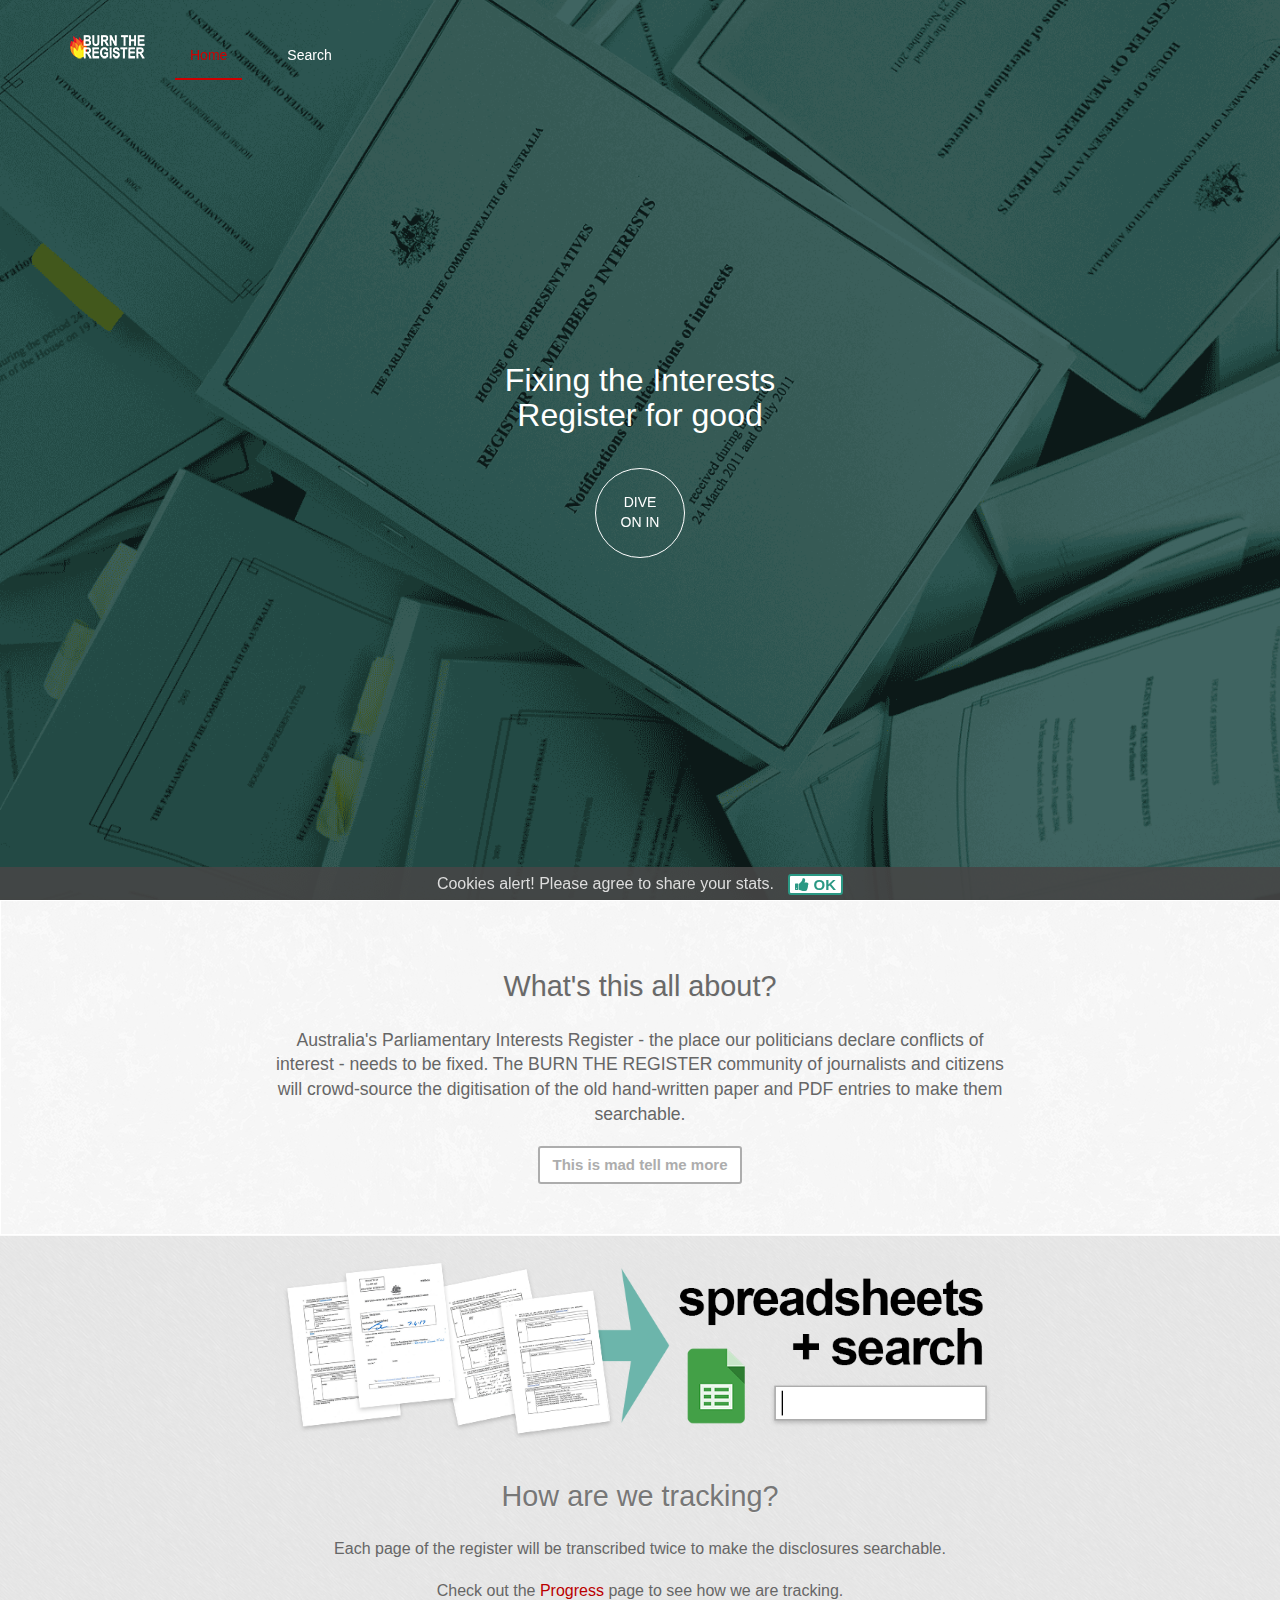
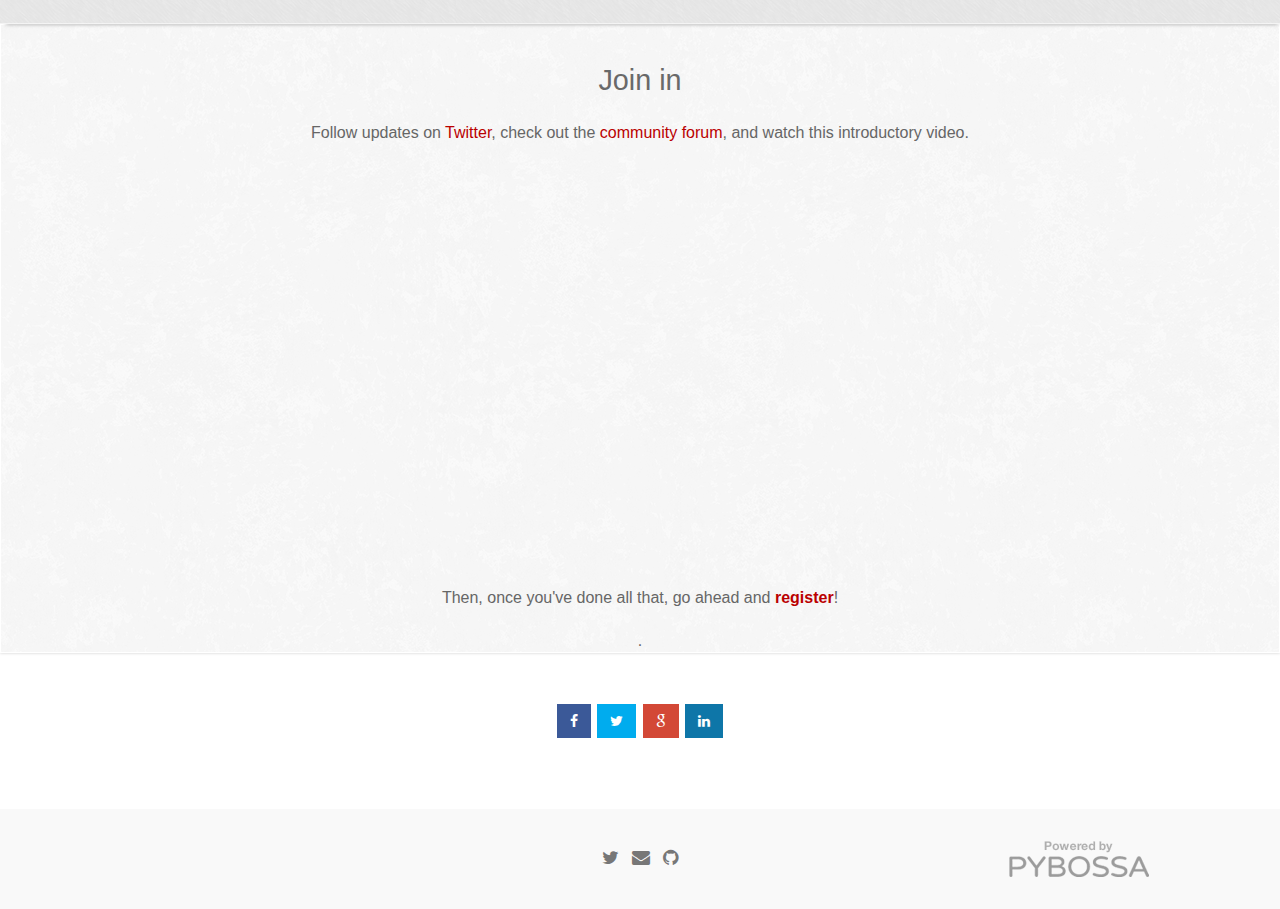
<file: index.html>
<!DOCTYPE html>
<html lang="en">
    <head>
        <meta charset="utf-8">
        <title>BURN THE REGISTER</title>
        <meta name="viewport" content="width=device-width, initial-scale=1.0">
        <meta name="description" content="Fixing the Parliamentary Interests Register for good">
        <meta name="author" content="British Library">
        <meta http-equiv="X-UA-Compatible" content="IE=Edge">

        <!-- Block robots from private pages -->
        

        <link href="https://google.com/+LibcrowdsBL" rel="publisher">
        <link rel="shortcut icon" href="static/img/favicon.png">

        <!-- Le styles -->
        <link type="text/css" rel="stylesheet" href="static/vendor/browser-detection/browser-detection.min.css">
        <link type="text/css" rel="stylesheet" href="static/fonts/font-awesome-4.4.0/css/font-awesome.min.css">
        <link type="text/css" rel="stylesheet" href="static/vendor/select2/css/select2.min.css">
        <link type="text/css" rel="stylesheet" href="static/vendor/select2/css/select2-bootstrap.min.css">
        <link type="text/css" rel="stylesheet" href="static/vendor/bootstrap-3.3.2/css/bootstrap.min.css">
        <link type="text/css" rel="stylesheet" href="static/css/styles.css?v=1.7.1">

        <!--[if lt IE 9]>
        <script src="https://html5shim.googlecode.com/svn/trunk/html5.js"></script>
        <style>
            .ie-vcenter{position:relative;top:50%;transform:translateY(-50%);}
            .ie-mid-vcenter{position:relative;top:25%;transform:translateY(-25%);}
        </style>
        <![endif]-->
        <!--[if IE 9]>
        <style>
            .ie-vcenter{position:relative;top:50%;transform:translateY(-50%);}
            .ie-mid-vcenter{position:relative;top:25%;transform:translateY(-25%);}
        </style>
        <![endif]-->

        <!-- Le javascript -->
        <script type="text/javascript" src="static/js/vendor/jquery-2.1.3.min.js"></script>
        <script type="text/javascript" src="static/js/vendor/jquery.cookie.min.js"></script>
        <script type="text/javascript" src="static/js/vendor/jquery.xdomainrequest.min.js"></script>
        <script type="text/javascript" src="static/js/vendor/jquery-ui-1.11.4.custom/jquery-ui.min.js"></script>
        <script type="text/javascript" src="static/js/vendor/history/scripts/bundled/html4+html5/jquery.history.js"></script>
        <script type="text/javascript" src="static/js/vendor/modernizr.min.js"></script>
        <script type="text/javascript" src="static/vendor/browser-detection/browser-detection.min.js"></script>
        <script type="text/javascript" src="static/vendor/bootstrap-3.3.2/js/bootstrap.min.js"></script>
        <script type="text/javascript" src="static/vendor/select2/js/select2.min.js"></script>
        <script type="text/javascript" src="static/js/flash-messages.js"></script>

        <script async src="https://www.googletagmanager.com/gtag/js?id=UA-112849121-1"></script>
<script>
  window.dataLayer = window.dataLayer || [];
  function gtag(){dataLayer.push(arguments);}
  gtag('js', new Date());

  gtag('config', 'UA-112849121-1');
</script>
        
    </head>

    <body>

        <!-- JS required warning-->
        <noscript>
            <div id="error" class="alert alert-danger">
                <strong>Please enable JavaScript!</strong> This website will not work correctly with JavaScript disabled.
            </div>
        </noscript>

        <div id="body-content">
            
            <!-- checkpoint::logged-in::jacksongs -->
            

            <!-- Check if staff or admin -->
            
                  
            

            <div class="navbar navbar-fixed-top navbar-default notransition ">
    <div class="container">
        <div class="navbar-header">
            <button type="button" class="navbar-toggle collapsed" data-toggle="collapse" data-target="#navbar" aria-expanded="false" aria-controls="navbar">
                <span class="fa fa-bars"></span>
            </button>

            <!-- Set logo -->
            <var id="logo-black" data-src="static/img/logo-dark.png"></var>
            <var id="logo-white" data-src="static/img/logo-white.png"></var>
            <a class="navbar-brand" href="/">
                <img id="navbar-logo"
                
                    src="static/img/logo-white.png"
                 alt="BURN THE REGISTER logo" />
            </a>

        </div>

        <div id="navbar" class="navbar-collapse collapse">
            <ul class="nav navbar-nav">
                <li class="nav-link active">
                    <a href="/">Home</a>
                </li>
                <li class="nav-link ">
                    <a href="/search">Search</a>
                </li>
            </ul>
        </div>
    </div>
</div>

            <div class="container-fluid">
                <div id="alert-messages">
    
        
    
</div>

                
<div class="splash" id="home-splash">
    <div class="splash-overlay vcenter hcenter">
        <div class="container ie-vcenter">
            <h1>Fixing the Interests<br>Register for good</h1>
            <div class="col-xs-12">
                <div data-anchor="#featured-projects" class="btn btn-circle anchor-btn">
                    <a>
                        <div><i class="fa fa-angle-double-down fa-3x padding-top-sm"></i></div>
                        <div><br>Dive<br>on in</div>
                    </a>
                </div>
            </div>
        </div>
    </div>
</div>

<section class="white pattern-white-wall box-shadow-white-bottom">
    <div class="container container-padded">
        <div class="col-sm-offset-2 col-sm-8 text-center">
            <h2 class="inset-text-grey text-center">What's this all about?</h2>
            <p class="lead">
                Australia's Parliamentary Interests Register - the place our politicians declare conflicts of interest - needs to be fixed.
                The BURN THE REGISTER community of journalists and citizens will crowd-source the digitisation of the old hand-written paper and PDF entries to make them searchable.
            </p>
            <a href="/about" class="btn btn-default">This is mad tell me more</a>
        </div>
    </div>
</section>

<section class="grey pattern-brushed box-shadow-grey-bottom">
    <div class="container padding-top-sm">
        <div class="col-sm-offset-2 col-sm-8 text-center">

                <img style='width:100%' src="static/img/sns.png"><br><br>
            <h2 class="inset-text-grey text-center">How are we tracking?</h2>    
                <p>Each page of the register will be transcribed twice to make the disclosures searchable.</p>
            
        </div>
        <div class="col-sm-offset-2 col-sm-8 text-center">
                <p>Check out the <a href="/stats">Progress</a> page to see how we are tracking.</p>
        </div>
    </div>
</section>

<a id="featured-projects"></a>
<section class="white pattern-white-wall box-shadow-white-bottom">
    <div class="container padding-top-sm">
        <div class="col-sm-offset-2 col-sm-8 text-center">
            <div class="row">
                <h2>Join in</h2>
                <p>Follow updates on <a href="https://www.twitter.com/BURNTHEREGISTER/">Twitter</a>, check out the <a href="https://talk.burntheregister.com">community forum</a>, and watch this introductory video.</p>
                <iframe width="100%" height="415" src="https://www.youtube.com/embed/gRH9LYrl-JM" frameborder="0" allow="autoplay; encrypted-media" allowfullscreen></iframe>
                <p>Then, once you've done all that, go ahead and <strong><a href="/account/register">register</a></strong>!</p>.
            </div>
        </div>
    </div>
</div>


<section id="top_users">
    <div class="container container-padded">
        
        
<div class="col-xs-12 text-center">
    <a data-content="Share on Facebook" class="btn btn-facebook btn-popover"
       onclick="popUp=window.open('http://www.facebook.com/sharer.php?u=http%3A%2F%2FBURNTHEREGISTER.com',
                               'popupwindow', 'scrollbars=yes,width=510,height=620');popUp.focus();return false"
                               data-url="BURNTHEREGISTER.com">
        <i class="fa fa-facebook"></i>
    </a>

    <a href="https://twitter.com/intent/tweet?original_referer=http%3A%2F%2FBURNTHEREGISTER.com&text=Dang, it&#39;s time to fix the Interests Register for good
    &tw_p=tweetbutton&url=http%3A%2F%2FBURNTHEREGISTER.com"
       data-content="Share on Twitter" class="btn btn-twitter btn-popover"
       data-url="BURNTHEREGISTER.com">
        <i class="fa fa-twitter"></i>
    </a>
    <a href="#" data-content="Share on Google+" class="btn btn-googleplus btn-popover"
    onclick="popUp=window.open('https://plus.google.com/share?url=http%3A%2F%2FBURNTHEREGISTER.com',
                               'popupwindow', 'scrollbars=yes,width=510,height=725');popUp.focus();return false"
                               data-url="BURNTHEREGISTER.com">
        <i class="fa fa-google"></i>
    </a>
    <a href="#" data-content="Share on LinkedIn" class="btn btn-linkedin btn-popover"
    onclick="popUp=window.open('https://www.linkedin.com/cws/share?url=http%3A%2F%2FBURNTHEREGISTER.com',
                               'popupwindow', 'scrollbars=yes,width=510,height=520');popUp.focus();return false"
                               data-url="BURNTHEREGISTER.com">
        <i class="fa fa-linkedin"></i>
    </a>
</div>

    </div>
</section>

<script>
function imgError(image) {
    image.onerror = "";
    image.src = "static/img/placeholder.project.png";
    if (arguments[1] === 'user') {
        image.src = "static/img/placeholder.user.png";
    }
    return true;
}
</script>


            </div>

            
            <div id="cookies-warning" class="container">
                <div class="col-md-12 text-center">
                    <span>Cookies alert! Please agree to share your stats. <span id="btn-group-cookies" role="group"></span><button class="btn btn-xs btn-success" onclick="accept_cookies()"><i class="fa fa-thumbs-up"></i> OK</button></span>
                </div>
            </div>
            
        </div>
    </div>
    <footer id="main-footer">
        <div class="container">
    <div class="row center vcenter hcenter">

        <div class="col-sm-3 col-xs-12 footer-col hidden-xs">
        </div>

        <div class="col-sm-6 footer-col">
        
            <div class="row ie-vcenter">
                <ul>
                    <li>
                        <a href="http://twitter.com/@jacksongs" target="_blank"><i class="fa fa-twitter padding-sides-xs"></i></a>
                    </li>
                    <li>
                        <a href="mailto:jackson@mail.burntheregister.com"><i class="fa fa-envelope padding-sides-xs"></i></a>
                    </li>
                    <li>
                        <a href="https://github.com/jacksongs/pybossa"><i class="fa fa-github padding-sides-xs"></i></a>
                    </li>
                </ul>
            </div>
        
        </div>

        <div class="col-sm-3 footer-col hidden-xs">
            <a href="http://pybossa.com/"  target="_blank">
                <img class="img-responsive center-block ie-mid-vcenter" src="static/img/pybossa.png"  alt="PyBossa logo">
            </a>
        </div>

    </div>
</div>
    </footer>

    <!-- Le javascript -->
    
    <script type="text/javascript" src="static/vendor/specialedit/specialedit.js"></script>
    <script type="text/javascript" src="static/js/scripts.js"></script>
    <script type="text/javascript" src="static/js/errors.js"></script>
    <script>
        function accept_cookies(){
    var cookie_name = "BURN THE REGISTER_accept_cookies";
    var exdays = 120;
    var exdate = new Date();
    exdate.setDate(exdate.getDate() + exdays);
    var cookie_value = escape("Yes") + ((exdays==null) ? "" : "; expires="+exdate.toUTCString());
    document.cookie = cookie_name + "=" + cookie_value + ";path=/";
    $("#cookies-warning").hide();
};
    </script>

    </body>
</html>
</file>
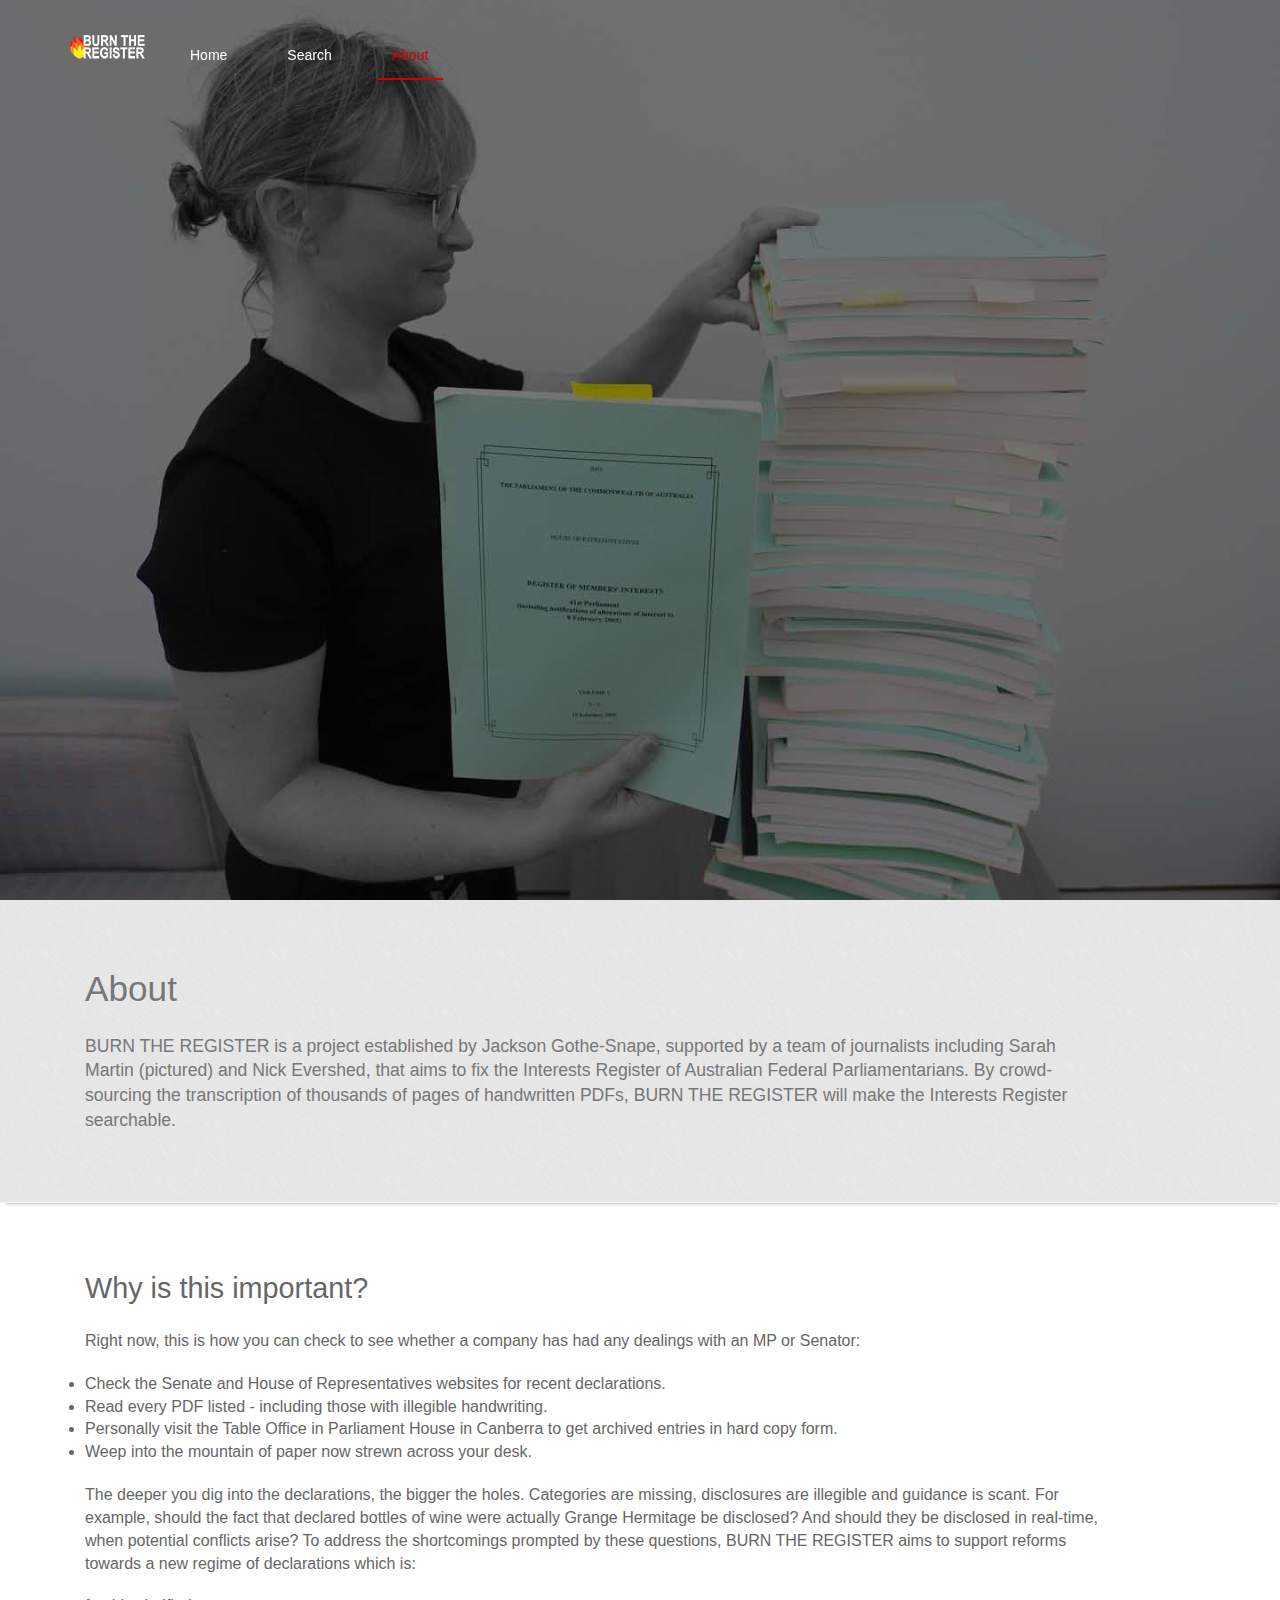
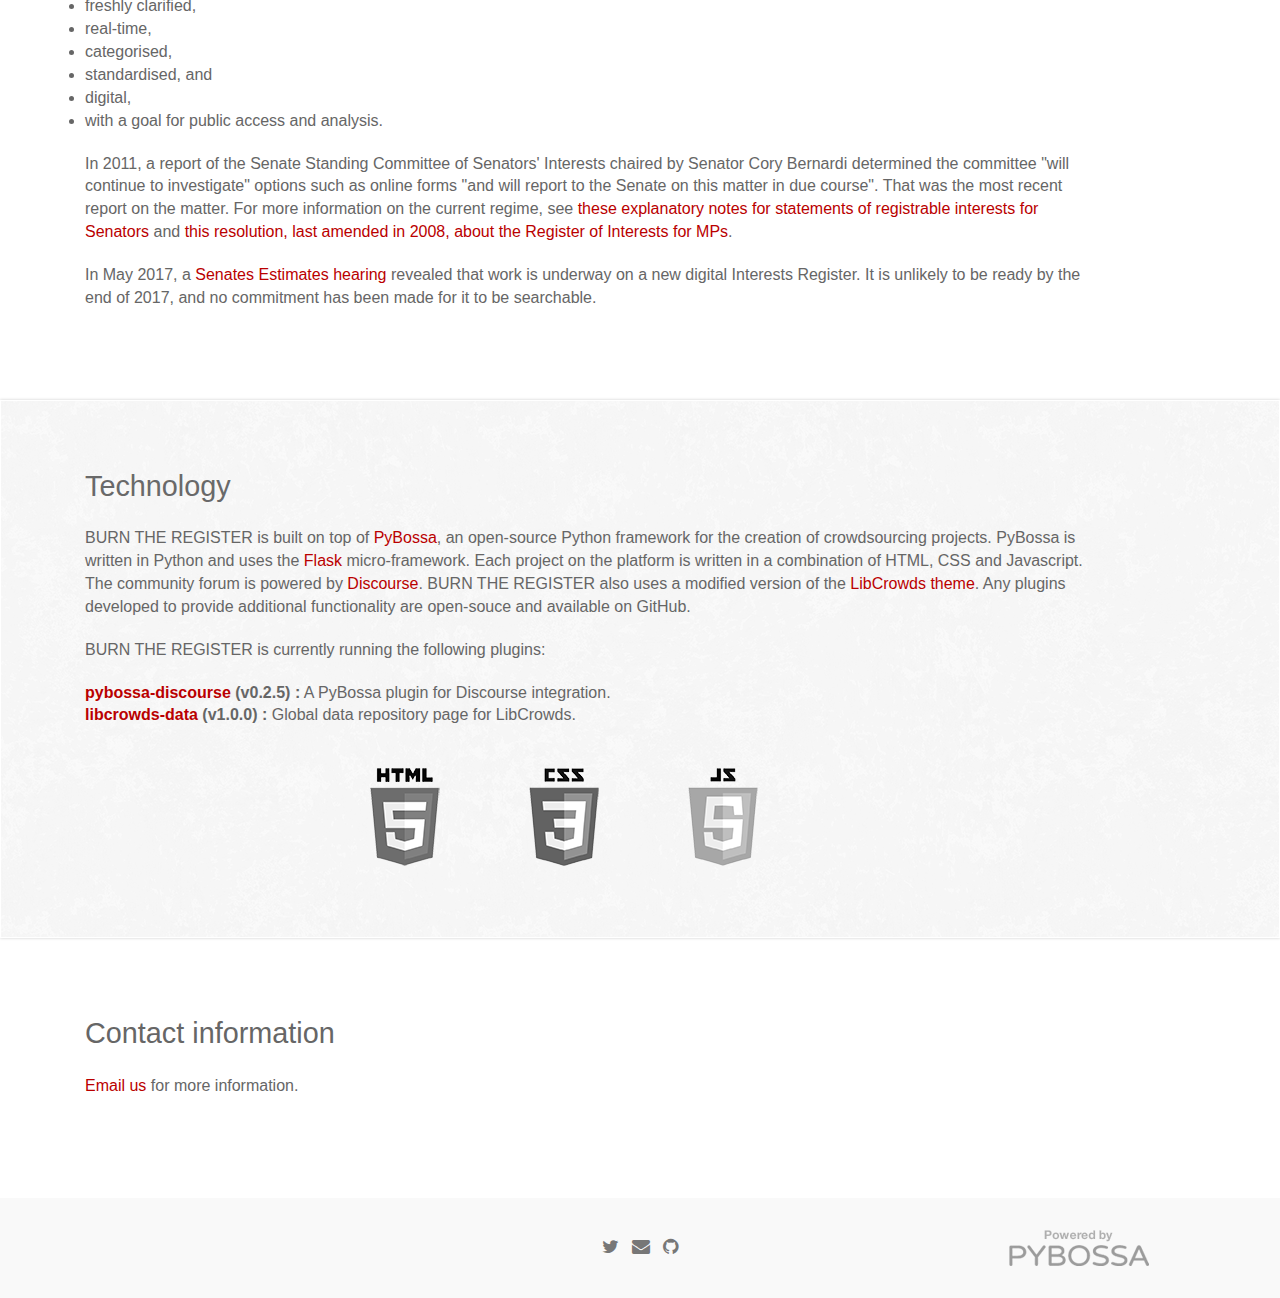
<file: about.html>
<!DOCTYPE html>
<html lang="en">
    <head>
        <meta charset="utf-8">
        <title>BURN THE REGISTER | About</title>
        <meta name="viewport" content="width=device-width, initial-scale=1.0">
        <meta name="description" content="Find out more about the LibCrowds crowdsourcing platform.">
        <meta name="author" content="British Library">
        <meta http-equiv="X-UA-Compatible" content="IE=Edge">

        <!-- Block robots from private pages -->
        

        <link href="https://google.com/+LibcrowdsBL" rel="publisher">
        <link rel="shortcut icon" href="static/img/favicon.png">

        <!-- Le styles -->
        <link type="text/css" rel="stylesheet" href="static/vendor/browser-detection/browser-detection.min.css">
        <link type="text/css" rel="stylesheet" href="static/fonts/font-awesome-4.4.0/css/font-awesome.min.css">
        <link type="text/css" rel="stylesheet" href="static/vendor/select2/css/select2.min.css">
        <link type="text/css" rel="stylesheet" href="static/vendor/select2/css/select2-bootstrap.min.css">
        <link type="text/css" rel="stylesheet" href="static/vendor/bootstrap-3.3.2/css/bootstrap.min.css">
        <link type="text/css" rel="stylesheet" href="static/css/styles.css?v=1.7.1">

        <!--[if lt IE 9]>
        <script src="https://html5shim.googlecode.com/svn/trunk/html5.js"></script>
        <style>
            .ie-vcenter{position:relative;top:50%;transform:translateY(-50%);}
            .ie-mid-vcenter{position:relative;top:25%;transform:translateY(-25%);}
        </style>
        <![endif]-->
        <!--[if IE 9]>
        <style>
            .ie-vcenter{position:relative;top:50%;transform:translateY(-50%);}
            .ie-mid-vcenter{position:relative;top:25%;transform:translateY(-25%);}
        </style>
        <![endif]-->

        <!-- Le javascript -->
        <script type="text/javascript" src="static/js/vendor/jquery-2.1.3.min.js"></script>
        <script type="text/javascript" src="static/js/vendor/jquery.cookie.min.js"></script>
        <script type="text/javascript" src="static/js/vendor/jquery.xdomainrequest.min.js"></script>
        <script type="text/javascript" src="static/js/vendor/jquery-ui-1.11.4.custom/jquery-ui.min.js"></script>
        <script type="text/javascript" src="static/js/vendor/history/scripts/bundled/html4+html5/jquery.history.js"></script>
        <script type="text/javascript" src="static/js/vendor/modernizr.min.js"></script>
        <script type="text/javascript" src="static/vendor/browser-detection/browser-detection.min.js"></script>
        <script type="text/javascript" src="static/vendor/bootstrap-3.3.2/js/bootstrap.min.js"></script>
        <script type="text/javascript" src="static/vendor/select2/js/select2.min.js"></script>
        <script type="text/javascript" src="static/js/flash-messages.js"></script>

        <script async src="https://www.googletagmanager.com/gtag/js?id=UA-112849121-1"></script>
<script>
  window.dataLayer = window.dataLayer || [];
  function gtag(){dataLayer.push(arguments);}
  gtag('js', new Date());

  gtag('config', 'UA-112849121-1');
</script>
        
    </head>

    <body>

        <!-- JS required warning-->
        <noscript>
            <div id="error" class="alert alert-danger">
                <strong>Please enable JavaScript!</strong> This website will not work correctly with JavaScript disabled.
            </div>
        </noscript>

        <div id="body-content">
            
            <!-- checkpoint::logged-in::jacksongs -->
            

            <!-- Check if staff or admin -->
            
                  
            

            <div class="navbar navbar-fixed-top navbar-default notransition ">
    <div class="container">
        <div class="navbar-header">
            <button type="button" class="navbar-toggle collapsed" data-toggle="collapse" data-target="#navbar" aria-expanded="false" aria-controls="navbar">
                <span class="fa fa-bars"></span>
            </button>

            <!-- Set logo -->
            <var id="logo-black" data-src="static/img/logo-dark.png"></var>
            <var id="logo-white" data-src="static/img/logo-white.png"></var>
            <a class="navbar-brand" href="/">
                <img id="navbar-logo"
                
                    src="static/img/logo-white.png"
                 alt="BURN THE REGISTER logo" />
            </a>

        </div>

        <div id="navbar" class="navbar-collapse collapse">
            <ul class="nav navbar-nav">
                <li class="nav-link">
                    <a href="/">Home</a>
                </li>
                <li class="nav-link">
                    <a href="/search">Search</a>
                </li>
                <li class="nav-link active">
                    <a href="/about">About</a>
                </li>
            </ul>
        </div>
    </div>
</div>

            <div class="container-fluid">
                <div id="alert-messages">
    
        
    
</div>

                
    <div class="splash" id="about-splash">
    <div class="splash-overlay vcenter hcenter"></div>
</div>

<section class="mid-grey pattern-brushed box-shadow-grey-bottom">
    <div class="container container-padded">
        <div class="col-md-11">
            <h1 class="inset-text-grey">About</h1>
            <p class="lead">
            	BURN THE REGISTER is a project established by Jackson Gothe-Snape, supported by a team of journalists including Sarah Martin (pictured) and Nick Evershed, that aims to fix the Interests Register of Australian Federal Parliamentarians. By crowd-sourcing the transcription of thousands of pages of handwritten PDFs, BURN THE REGISTER will make the Interests Register searchable.
            </p>
        </div>
    </div>
</section>

<section class="white">
    <div class="container container-padded">
        <div class="col-md-11 padding-bottom-sm">
            <h2>Why is this important?</h2>
            <p>
                Right now, this is how you can check to see whether a company has had any dealings with an MP or Senator:
                <ul>
                <li>Check the Senate and House of Representatives websites for recent declarations.</li>
                <li>Read every PDF listed - including those with illegible handwriting.</li>
                <li>Personally visit the Table Office in Parliament House in Canberra to get archived entries in hard copy form.</li>
                <li>Weep into the mountain of paper now strewn across your desk.</li>
                </ul>
            </p>
            <p>
                The deeper you dig into the declarations, the bigger the holes. Categories are missing, disclosures are illegible and guidance is scant. For example, should the fact that declared bottles of wine were actually Grange Hermitage be disclosed?
                And should they be disclosed in real-time, when potential conflicts arise?
                To address the shortcomings prompted by these questions, BURN THE REGISTER aims to support reforms towards a new regime of declarations which is:
                <ul>
                <li>freshly clarified,</li>
                <li>real-time,</li>
                <li>categorised,</li>
                <li>standardised, and</li>
                <li>digital,</li>
                <li>with a goal for public access and analysis.</li>
                </ul>
            </p>
            <p>In 2011, a report of the Senate Standing Committee of Senators' Interests chaired by Senator Cory Bernardi determined the committee "will continue to investigate" options such as online forms "and will report to the Senate on this matter in due course". That was the most recent report on the matter. For more information on the current regime, see <a href="http://www.aph.gov.au/Parliamentary_Business/Committees/Senate/Senators_Interests/Guidelines_and_Resolutions/Explanatory_Notes">these explanatory notes for statements of registrable interests for Senators</a> and <a href="http://www.aph.gov.au/~/media/05%20About%20Parliament/53%20HoR/532%20PPP/Resolutions/9Oct1984.pdf">this resolution, last amended in 2008, about the Register of Interests for MPs</a>.
            </p> 
            <p>In May 2017, a <a href="http://parlinfo.aph.gov.au/parlInfo/download/committees/estimate/29ee2a15-f7a1-4a29-b10b-6f2881c2bcb2/toc_pdf/Finance%20and%20Public%20Administration%20Legislation%20Committee_2017_05_22_5099_Official.pdf;fileType=application%2Fpdf">Senates Estimates hearing</a> revealed that work is underway on a new digital Interests Register. It is unlikely to be ready by the end of 2017, and no commitment has been made for it to be searchable.
            </p>
        </div>
    </div>
</section>

<section class="white pattern-white-wall box-shadow-white-bottom">
    <div class="container container-padded">
        <div class="col-md-11 padding-bottom-sm">
            <h2>Technology</h2>
            <p>
                BURN THE REGISTER is built on top of <a href="http://docs.pybossa.com/"> PyBossa</a>, an open-source Python framework for the creation of
                crowdsourcing projects. PyBossa is written in Python and uses the <a href="http://flask.pocoo.org/">Flask</a> micro-framework. Each
                project on the platform is written in a combination of HTML, CSS and Javascript.  The
                community forum is powered by <a href="https://www.discourse.org/">Discourse</a>. BURN THE REGISTER also uses a modified version of the
				<a href="https://github.com/LibCrowds/libcrowds-pybossa-theme" target="_blank">LibCrowds theme</a>. Any plugins developed to
				provide additional functionality are open-souce and available on GitHub.
            </p>
            <p>
                
                    BURN THE REGISTER is currently running the following plugins:
                    <ul class="no-style">
                    
						
                        <li>
								<a href="https://github.com/alexandermendes/pybossa-discourse"><strong>pybossa-discourse</a> (v0.2.5)</strong>
							
							<strong>:</strong> A PyBossa plugin for Discourse integration.
						</li>
						
                    
						
                        <li>
								<a href="https://github.com/LibCrowds/libcrowds-data"><strong>libcrowds-data</a> (v1.0.0)</strong>
							
							<strong>:</strong> Global data repository page for LibCrowds.
						</li>
						
                    
                    </ul>
                
            </p>
            <div class="col-sm-6 col-sm-offset-3 col-xs-12 padding-top-sm">
                <div class="col-xs-4"><img src="static/img/html-logo.png" class="img-responsive web-badge" alt="HTML5 web badge"></div>
                <div class="col-xs-4"><img src="static/img/css-logo.png" class="img-responsive web-badge" alt="CSS3 web badge"></div>
                <div class="col-xs-4"><img src="static/img/js-logo.png" class="img-responsive web-badge" alt="JavaScript web badge"></div>
            </div>
        </div>
    </div>
</section>

<section class="white">
    <div class="container container-padded">
        <div class="col-md-11 padding-top-xs padding-bottom-sm">
            <h2>Contact information</h2>
            <ul class="no-style">
                <li><a href="mailto:jackson@mail.burntheregister.com">Email us</a> for more information.</li>
            </ul>
        </div>
    </div>
</section>

            </div>

            
        </div>
    </div>
    <footer id="main-footer">
        <div class="container">
    <div class="row center vcenter hcenter">

        <div class="col-sm-3 col-xs-12 footer-col hidden-xs">
        </div>

        <div class="col-sm-6 footer-col">
        
            <div class="row ie-vcenter">
                <ul>
                    <li>
                        <a href="http://twitter.com/@jacksongs" target="_blank"><i class="fa fa-twitter padding-sides-xs"></i></a>
                    </li>
                    <li>
                        <a href="mailto:jackson@mail.burntheregister.com"><i class="fa fa-envelope padding-sides-xs"></i></a>
                    </li>
                    <li>
                        <a href="https://github.com/jacksongs/pybossa"><i class="fa fa-github padding-sides-xs"></i></a>
                    </li>
                </ul>
            </div>
        
        </div>

        <div class="col-sm-3 footer-col hidden-xs">
            <a href="http://pybossa.com/"  target="_blank">
                <img class="img-responsive center-block ie-mid-vcenter" src="static/img/pybossa.png"  alt="PyBossa logo">
            </a>
        </div>

    </div>
</div>
    </footer>

    <!-- Le javascript -->
    
    <script type="text/javascript" src="static/vendor/specialedit/specialedit.js"></script>
    <script type="text/javascript" src="static/js/scripts.js"></script>
    <script type="text/javascript" src="static/js/errors.js"></script>
    <script>
        function accept_cookies(){
    var cookie_name = "BURN THE REGISTER_accept_cookies";
    var exdays = 120;
    var exdate = new Date();
    exdate.setDate(exdate.getDate() + exdays);
    var cookie_value = escape("Yes") + ((exdays==null) ? "" : "; expires="+exdate.toUTCString());
    document.cookie = cookie_name + "=" + cookie_value + ";path=/";
    $("#cookies-warning").hide();
};
    </script>

    </body>
</html>
</file>
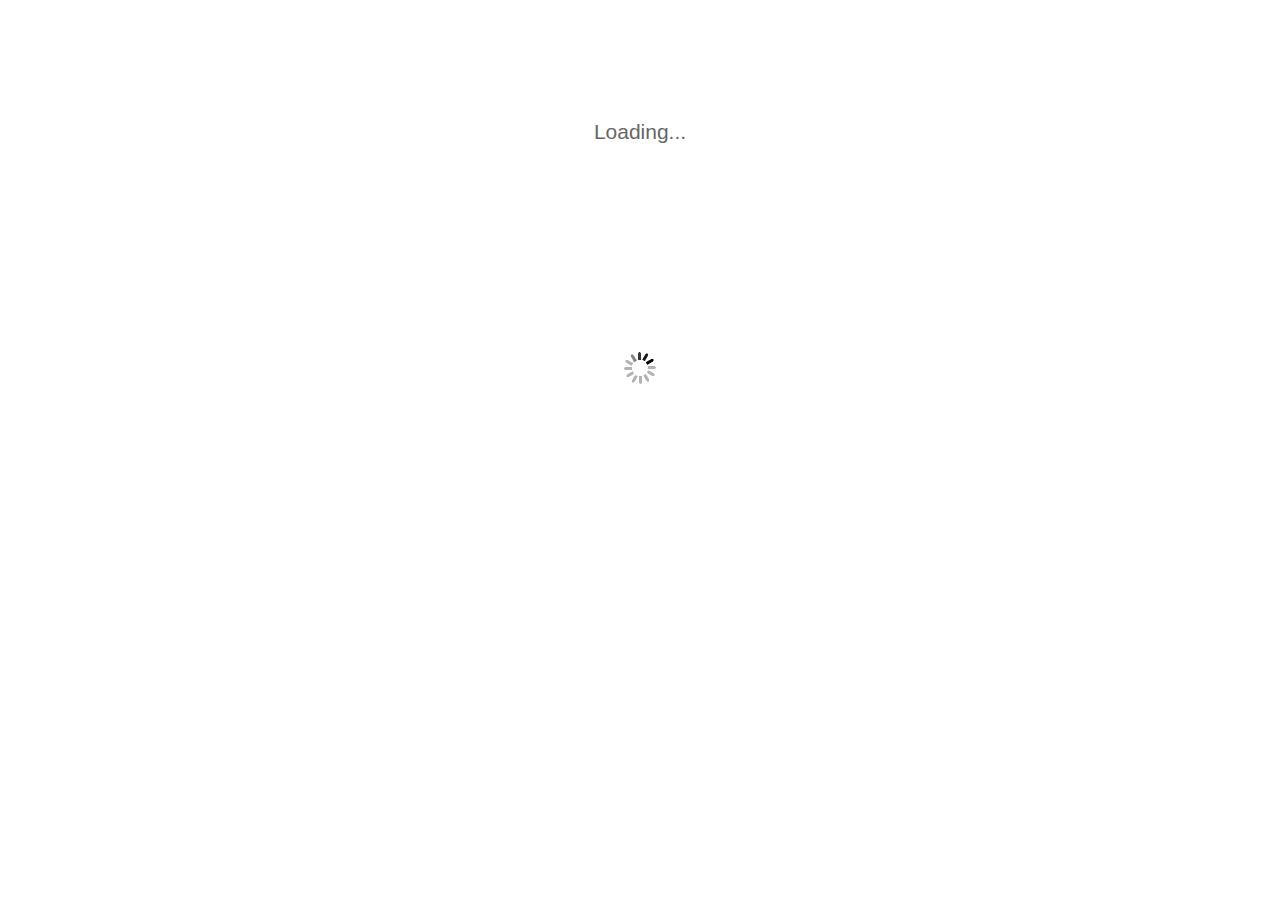
<file: search.html>
<!DOCTYPE html>
<html lang="en">
    <head>
        <meta charset="utf-8">
        <title>BURN THE REGISTER</title>
        <meta name="viewport" content="width=device-width, initial-scale=1.0">
        <meta name="description" content="Fixing the Parliamentary Interests Register for good">
        <meta name="author" content="British Library">
        <meta http-equiv="X-UA-Compatible" content="IE=Edge">

        <!-- Block robots from private pages -->
        

        <link href="https://google.com/+LibcrowdsBL" rel="publisher">
        <link rel="shortcut icon" href="static/img/favicon.png">

        <!-- Le styles -->
        <link type="text/css" rel="stylesheet" href="static/vendor/browser-detection/browser-detection.min.css">
        <link type="text/css" rel="stylesheet" href="static/fonts/font-awesome-4.4.0/css/font-awesome.min.css">
        <link type="text/css" rel="stylesheet" href="static/vendor/select2/css/select2.min.css">
        <link type="text/css" rel="stylesheet" href="static/vendor/select2/css/select2-bootstrap.min.css">
        <link type="text/css" rel="stylesheet" href="static/vendor/bootstrap-3.3.2/css/bootstrap.min.css">
        <link type="text/css" rel="stylesheet" href="static/css/styles.css?v=1.7.1">

        <!--[if lt IE 9]>
        <script src="https://html5shim.googlecode.com/svn/trunk/html5.js"></script>
        <style>
            .ie-vcenter{position:relative;top:50%;transform:translateY(-50%);}
            .ie-mid-vcenter{position:relative;top:25%;transform:translateY(-25%);}
        </style>
        <![endif]-->
        <!--[if IE 9]>
        <style>
            .ie-vcenter{position:relative;top:50%;transform:translateY(-50%);}
            .ie-mid-vcenter{position:relative;top:25%;transform:translateY(-25%);}
        </style>
        <![endif]-->

        <!-- Le javascript -->
        <script type="text/javascript" src="static/js/vendor/jquery-2.1.3.min.js"></script>
        <script type="text/javascript" src="static/js/vendor/jquery.cookie.min.js"></script>
        <script type="text/javascript" src="static/js/vendor/jquery.xdomainrequest.min.js"></script>
        <script type="text/javascript" src="static/js/vendor/jquery-ui-1.11.4.custom/jquery-ui.min.js"></script>
        <script type="text/javascript" src="static/js/vendor/history/scripts/bundled/html4+html5/jquery.history.js"></script>
        <script type="text/javascript" src="static/js/vendor/modernizr.min.js"></script>
        <script type="text/javascript" src="static/vendor/browser-detection/browser-detection.min.js"></script>
        <script type="text/javascript" src="static/vendor/bootstrap-3.3.2/js/bootstrap.min.js"></script>
        <script type="text/javascript" src="static/vendor/select2/js/select2.min.js"></script>
        <script type="text/javascript" src="static/js/flash-messages.js"></script>

        <script async src="https://www.googletagmanager.com/gtag/js?id=UA-112849121-1"></script>
<script>
  window.dataLayer = window.dataLayer || [];
  function gtag(){dataLayer.push(arguments);}
  gtag('js', new Date());

  gtag('config', 'UA-112849121-1');
</script>
        
    </head>

    <body>

        <!-- JS required warning-->
        <noscript>
            <div id="error" class="alert alert-danger">
                <strong>Please enable JavaScript!</strong> This website will not work correctly with JavaScript disabled.
            </div>
        </noscript>

        <div id="body-content">
            
            <!-- checkpoint::logged-in::jacksongs -->
            

            <!-- Check if staff or admin -->
            
                  
            

            <div class="navbar navbar-fixed-top navbar-default notransition opaque">
    <div class="container">
        <div class="navbar-header">
            <button type="button" class="navbar-toggle collapsed" data-toggle="collapse" data-target="#navbar" aria-expanded="false" aria-controls="navbar">
                <span class="fa fa-bars"></span>
            </button>

            <!-- Set logo -->
            <var id="logo-black" data-src="static/img/logo-dark.png"></var>
            <var id="logo-white" data-src="static/img/logo-white.png"></var>
            <a class="navbar-brand" href="/">
                <img id="navbar-logo"
                
                    src="static/img/logo-dark.png"
                 alt="BURN THE REGISTER logo" />
            </a>

        </div>

        <div id="navbar" class="navbar-collapse collapse">
            <ul class="nav navbar-nav">
                <li class="nav-link">
                    <a href="/">Home</a>
 				</li>
                <li class="nav-link active">
                    <a href="/search">Search</a>
                </li>
            </ul>
        </div>
    </
</div>

            <div class="container-fluid">
                <div id="alert-messages">
    
        
    
</div>

                
<script src="static/js/lunr.js"></script>
<script src="static/js/d3.v3.min.js" charset="utf-8"></script>

<div class="container container-main">
    <div class="row">
        <div class="col-sm-12">

	<div id="cover"><br><br><br><br><br><h3>Loading...</h3><img src="static/img/loading.gif"</></div>
	<!--[if lte IE 9]>
		<p class="browserupgrade">You are using an <strong>outdated</strong> browser. Please <a href="https://browsehappy.com/">upgrade your browser</a> to improve your experience and security.</p>
	<![endif]-->

	<!-- the search bar!  -->
	<div id="start" class='col-md-10 col-md-offset-1'>
		<div>Search:
		<input type="text" id="myInput" placeholder="Type company, suburb etc, then press enter"></div>
		<br>
		<div><button id="showhints" class='btn btn-sm btn-default'>Show more information</button></div>
		<br>
		<div id="hints" style="display:none">
			<p>The search is not case-sensitive and supports the following:</p>
			<strong>Single term</strong>
			<ul>
				<li>Wildcards - use * eg: comm*</li>
				<li>Fuzzy matching - use ~3 to match a word that would require three characters to be changed eg: beretta~1 </li>
			</ul>
			<strong>Multiple terms</strong>
			<ul>
				<li>Exact match - just type exactly as it appears, no quotation marks needed, eg: Mawson Lakes</li>
				<li>AND operator - search for multiple terms in a single entry by separating words with plus signs eg: Qantas+club</li>
				<li>OR operator - search for multiple terms by separating words with commas eg: golf,tennis,cycling</li>
			</ul>
			<strong>Prefer a CSV?</strong>
			<p>You can grab that <a href="/BURN.csv">here</a>.
		</div>
	</div>

	<!-- this is for the gallery of headshots-->
	
	<div id="gallery" class='col-md-10 col-md-offset-1'>

	</div>

	<!-- this is for the gallery of pages-->

	<div id="contribute" class='col-md-10 col-md-offset-1'>
	</div>
	
	<div id="pages" class='col-md-10 col-md-offset-1'>
	</div>

	<!-- this is for all the entry information -->

	<div id="layout" class='col-md-10 col-md-offset-1'>

	</div>


	<!-- this bit creates the thumbnail area and the mock pages -->
	
	<script>

document.addEventListener("DOMContentLoaded", function(e) {

	d3.json("https://s3-ap-southeast-2.amazonaws.com/burnsearch/projects.json", function(error, thumbs) {
		if (error) throw error;
		d3.select('#gallery').selectAll('div').data(thumbs).enter()
		.append("span").attr("class","img-overlay-wrap").attr("id",function(d) { return d.code })
		.attr("data-below2",function(d) { return d.below2 })
		.attr("data-project_id",function(d) { return d.id })
		.attr("data-pages",function(d,i) { return d.pages })
		.style("width","30px").style("text-align","center").style("font-size","20px").append('img')
		.attr("src",function(d){return "static/img/thumbs/"+d.code+".jpg"})
		.style("width","27px").style("height","40px")
		.style("vertical-align","middle").style("filter","grayscale(100%)")
		.style("overflow","hidden");
	  	var span = d3.selectAll('#gallery span');

		// Define the div for the tooltip
		var div = d3.select("#gallery").append("span")	
			.attr("class", "tooltip")		
			.style("opacity", 0);

		span.on("mouseover", function(d) {		
			div.transition()		
			.duration(200)		
			.style("opacity", .9);		
			div.html(d.name).style("left", (d3.event.pageX) + "px")		
			.style("top", (d3.event.pageY - 200) + "px");	
			})

		d3.select('#gallery').on("mouseout", function(d){
			div.transition().duration(200).style('opacity',0)
		})

	  	// these are the divs for all the headshots
	  	span.append('div')
			.attr('class','below2')
			.style("position","absolute")
			.style("top","50%")
			.style("left","50%")
			.style("transform","translate(-50%, -50%)")
			.style('color','white')
			.style('display','none')
			.text(function(d){if (d.below2 > 0) { return d.below2 } else { return '' }})
	  
		// and the svgs in the headshots
		span.append('svg')
			.attr('width', 40)
			.attr('height', 50)
			.attr('viewBox', "-1.1 -0.8 3 3")
			.attr("class","img-overlay-wrap");

		// these create a div for each mp in the contribute div
		var cont = d3.select("#contribute").selectAll('div').data(thumbs).enter()
		.append("div").attr("class",function(d) { return d.id }).style("display","none");

		// and we add a heading with the name of the mp
		cont.append("h3").text(function (d) { return d.name });

		// and a link to the contribute page
		cont.append("p").append("a")
		.attr("href",function (d) { return "https://burntheregister.com/project/" + d.code +"/newtask" }).text("Contribute transcription for this MP");

	});

	// this part defines the functions for the circle paths
	
	function circlePath(δr_min,δr_max, θ0_min, θ0_max, δθ_min,δθ_max) {
		var c = 0.551915024494,
			β = Math.atan(c),
			d = Math.sqrt(c*c+1*1),
			r = 1,
			θ = (θ0_min + Math.random()*(θ0_max - θ0_min))*Math.PI/180,
			path = 'M';
		
		path += [r * Math.sin(θ), r * Math.cos(θ)];
		path += ' C' + [d * r * Math.sin(θ + β), d * r * Math.cos(θ + β)];
		
		for (var i=0; i<4; i++) {
			θ += Math.PI/2 * (1 + δθ_min + Math.random()*(δθ_max - δθ_min));
			r *= (1 + δr_min + Math.random()*(δr_max - δr_min));
			path += ' ' + (i?'S':'') + [d * r * Math.sin(θ - β), d * r * Math.cos(θ - β)];
			path += ' ' + [r * Math.sin(θ), r * Math.cos(θ)];
		}
		
		return path;
	}

	function circleXform(λ_min, λ_max, θ_min, θ_max) {
		var θ = (θ_min + Math.random()*(θ_max - θ_min));
		return 'rotate(' + θ + ') '
			+ 'scale(1, ' + (λ_min + Math.random()*(λ_max - λ_min)) + ')'
			+ 'rotate(' + (-θ) + ')';
	}

	var results = 'none';

	d3.json("https://s3-ap-southeast-2.amazonaws.com/burnsearch/entriesprocessed.json", function(error, list) {
	  	if (error) throw error;

		var idx = lunr(function () {
			this.pipeline.remove(lunr.stemmer)
			this.pipeline.remove(lunr.stopWordFilter)
			this.searchPipeline.reset()

			this.ref('i')
			this.field('text')

			list.forEach(function (doc) {
			this.add(doc)
			}, this)
		});


		function myFunction() {

			// remove all previous yellow rectangles
			d3.select("#pages").selectAll('img').style('border','0px')

			// Remove all previous entries
			$('#entries div div ul').html('');

			// Make all rectangles see through
			d3.selectAll('rect').transition().style('fill','none')

			// Hide all pages from previous searches
			$("#ulpages li").hide();

			// Make all faces the same opacity
			$("span").fadeTo(0,1);

			// Remove old paths
			d3.selectAll('path').remove();
			
			var vals = $("#myInput").val();

			gtag('event', 'search', {
			  // Event parameters
			  'search_term':vals
			  // ...
			});

			if ( vals.indexOf(",") != -1 ) {
				
				var codes = []

				var full = []

				for (o = 0; o < vals.split(",").length ; o++) { // for the OR search

					var results = idx.search(vals.split(",")[o]);
					// codes is just the MP keys returned by the search


					// This variable holds the mp codes as its keys, and an array of pages for each one

					for (i = 0; i < results.length; i++) { 
						full.push(list[Number(results[i].ref)])
					};
					
					for (i = 0; i < full.length; i++) { 
						if (codes.indexOf(full[i].code)==-1) { codes.push(full[i].code)}
					};
					
				};

			} else if ( vals.indexOf("+") != -1 ) { // for the AND search
				
				var codes = []

				var full = []

				for (o = 0; o < vals.split("+").length ; o++) {

					if ( o == 0 ) { 
						var allres = idx.search(vals.split("+")[o]); 
						var allhave = [];
						allres.forEach(function(item) {
							allhave.push(item.ref);
						});
						
					} else {
						
						var valy = vals.split("+")[o];
						
						var results = idx.search(valy);

						allhave.slice().reverse().forEach(function(item, index, object) {
							var match = false;
							for (w = 0; w < results.length; w++ ) {
							  if (item === results[w].ref) {
								match = true;
							  }
							}
							if (match == false) {
								allhave.splice(object.length - 1 - index, 1)
							}
						});
						
					}

				};

				for (i = 0; i < allhave.length; i++) { 
					full.push(list[Number(allhave[i])])
				};
				
				for (i = 0; i < full.length; i++) { 
					if (codes.indexOf(full[i].code)==-1) { codes.push(full[i].code)}
				};

			} else if ( vals.indexOf(" ") != -1 ) { // for the exact match search
				
				var results = []

				list.forEach(function(item) {
					if ( item.text.toLowerCase().replace(/[.,\/#!$%\^&\*;:{}=\-_`~()]/g,"").replace(/\s{2,}/g," ").indexOf(vals.toLowerCase().replace(/[.,\/#!$%\^&\*;:{}=\-_`~()]/g,"").replace(/\s{2,}/g," ")) != -1 ) {
						results.push(item)
					}
				});

				// codes is just the MP keys returned by the search
				var codes = []

				// This variable holds the mp codes as an array
				var full = []
				
				for (i = 0; i < results.length; i++) { 
					full.push(list[Number(results[i].i)])
				};
				
				for (i = 0; i < full.length; i++) { 
					if (codes.indexOf(full[i].code)==-1) { codes.push(full[i].code)}
				};

			} else { // for the ordinary single term search
				var results = idx.search($("#myInput").val());

				// codes is just the MP keys returned by the search
				var codes = []

				// This variable holds the mp codes as an array
				var full = []
				for (i = 0; i < results.length; i++) { 
					full.push(list[Number(results[i].ref)])
				};
				
				for (i = 0; i < full.length; i++) { 
					if (codes.indexOf(full[i].code)==-1) { codes.push(full[i].code)}
				};
			};

			// here, we add a circle to each MP returned
			for (var i=0; i<codes.length; i++) {
				var span = d3.select("#"+codes[i]);
				var svg = span.select('svg');
				svg.append('path')
					.classed('pencil', true)
					.style("fill","none")
					.style("stroke","yellow")
					.style("stroke-width","0.2px")
					.attr('d', function() { return circlePath(
						-0.1, 0,
						140, 240, 
						-0.2, 0.3)})
					.attr('transform', function() { return circleXform(
						0.9, 1, 
						30, 50)});
			};

			// Now let's do yellow rectangles!

			// First, clear all the stored values in the headshots
			d3.select("#gallery").selectAll('span').attr('data-yellows',null);

			pages = {};
			for (var i=0; i<full.length; i++) {
				if (full[i].code in pages) {
					if ($.inArray(full[i].page, pages[full[i].code]) === -1 ) {
					  pages[full[i].code].push(full[i].page);
					}
				} else {
					pages[full[i].code] = [full[i].page]
				}
			};

			for (var key in pages) {
			    // check if the property/key is defined in the object itself, not in parent
			    if (pages.hasOwnProperty(key)) {  
			    	d3.select("#gallery").select('#'+key).attr('data-yellows',pages[key].toString());
			    }
			};

			// and we animated these paths
			var pa = d3.selectAll('path');

			pa.style('stroke-dasharray', function(d) {
			  var l = d3.select(this).node().getTotalLength();
			  return l + 'px, ' + l + 'px';
			})
			.style('stroke-dashoffset', function(d) {
			  return d3.select(this).node().getTotalLength() + 'px';
			})
			.transition()
			.delay(function(d,i){ return 20*(i*Math.random()); }) 
			.duration(1400)
			.style('stroke-dashoffset', '0px');

			d3.json("https://s3-ap-southeast-2.amazonaws.com/burnsearch/forimg.json", function(error, forimg) {

				$("span").on('click', function clickface() {

					// make all pages the same opacity
					$("#pages img").fadeTo(0,1);

					//add filter to all faces
					$(this).siblings().children("img").attr('style','filter:grayscale(100%);vertical-align:middle;width:27px;height:40px;overflow: hidden;');
					
					$(this).children("img").attr('style','filter:none;vertical-align:middle;width:27px;height:40px;overflow: hidden;');

					// Hide all pages from previous searches
					$("#pages div div").hide();

					// All the big pages/entries
					$("#layout div").hide();

					// Get class of span

					var mp = String($(this).attr('data-project_id'));

					// Make sure the clicked face is at full opacity

					$(this).fadeTo(0,1);

					// This part partly hides the other faces
					
					$(this).siblings().fadeTo(0,0.45);

					// show contribute div
					$("#contribute div").hide();
					$("#contribute ."+mp).fadeTo(0,1);

					var pagecount = $(this).attr('data-pages');

					// these create a div for each img in the pages div
					var imgs = d3.select('#pages').html(null).selectAll('img').data(Array(parseFloat(pagecount))).enter().append("img").attr("width",35).attr("height",40)
					.attr("src","static/img/Loading_icon.gif")
					.style('border','3px solid white')
					.style('overflow','hidden');

					// get yellow rectangles if they exist
					var yellows = $(this).attr('data-yellows');

					if (typeof(yellows) != 'undefined') {
						var yellar = JSON.parse("["+yellows+"]");
						for (i = 0; i < yellar.length; i++ ){
							$( "#pages > img:nth-child("+yellar[i].toString()+")" ).css({"border-color": "yellow", "border-width":"3px", "border-style":"solid"});
						}
					};

					//project id
					var pid = $(this).attr('data-project_id');

					
					var imgs = $("#pages img");

					for (u = 0;u<Object.keys(forimg[pid]).length;u++) {
						$(imgs[u]).attr("src","https://farm5.staticflickr.com/"+forimg[pid][u+1])
					};							

					var lupcol = {
						'Addition':'success',
						'Deletion':'danger',
						'Self':'primary',
						'Spouse':'primary',
						'Other':'primary',
						'N/A':'default'
					};

					// structure of pages

					d3.json("https://s3-ap-southeast-2.amazonaws.com/burnsearch/entrylayout.json", function(error, layout) {
						
						if (error) throw error;

						// show entries when a page is clicked
						$("#pages img").on("click", function() {

							var index = $(this).index();

							$(this).siblings().fadeTo(0,0.4);
							
							$(this).fadeTo(0,1);

							// get url of image
							var imgsrc = $(this).attr("src").replace("_m","_b");
							var lookup1 = "#layout";
							$(lookup1).html("<div class='col-md-6'><img width=100% src='"+imgsrc+"'></div><div class='data col-md-6'></div>");

							if (mp in layout) {

								var tasks = layout[mp][index+1];

								if (typeof(tasks) != 'undefined') {
									for (i=0;i<tasks.length;i++) {
										var html = $("<div taskrun_id="+tasks[i]+" ></div>");
										var htmldiv = $("<div class='conts' style='background-color:#f9f9f9;padding:10px;margin:10px'><h4>Contribution #"+(i+1)+"</h4>")
										var ul = $("<ul>")
										var counter = 0
										for (o=0;o<list.length;o++){
											if ((list[o].taskrun_id).toString() == tasks[i]) {
												var entry = $("<li>").html(list[o].text+' <span class="pull-right"><span class="label label-'+lupcol[list[o].ad]+'">'+list[o].ad+'</span>'+' <span class="label label-'+lupcol[list[o].who]+'">'+list[o].who+'</span>'+' <span class="label label-default">'+list[o].item+'</span></span>')
												ul.append(entry)
												counter += 1
											}
										};
										if (counter === 0) {
											ul.append("<li><i>No entries recorded for this contribution for this page.</i></li>")
										};
										htmldiv.append(ul)
										htmldiv.append("<button value='"+tasks[i]+"' class='flag btn btn-xs btn-default'>Spot a mistake?<br>Flag this contribution</button>")
										$("#layout div.data").append(html);
										html.append(htmldiv)
									}
								};

							};

							//flag button
							$(".flag").on('click',function(){

								var data = {'taskrun_id':$(this).val(),'user_id':'','name':''};
								data.formDataNameOrder = '["taskrun_id","user_id","name"]';
								data.formGoogleSheetName = "responses"; // default sheet name
								data.formGoogleSendEmail = ""; // no email by default


								var xhr = new XMLHttpRequest();
								var url = 'https://script.google.com/macros/s/AKfycbwjYgh-2gtOZuU9x6vh7uiR40_lBNal9WxGCss9lpAf3Snc8jk/exec';
								xhr.open('POST', url);
								xhr.setRequestHeader('Content-Type', 'application/x-www-form-urlencoded');

								function flaggee(a) {

									a.prop('disabled', true).text('Flagged!');
								};
								
								xhr.onreadystatechange = flaggee($(this))
								xhr.send(Object.keys(data).map(function(k) {
									return encodeURIComponent(k) + '=' + encodeURIComponent(data[k])
									}).join('&'));
							})

						});
			
					});	


				});

			});

		};

		$( "#showhints" ).click(function() {
		  $( "#hints" ).slideToggle( "fast", function() {
			// Animation complete.
		  });
		});


		$("#myInput").on('keyup', function (e) {
			if (e.keyCode == 13) {
				myFunction();

			}
		});

		//toggle pages to go
		$("#togo").on("click",function(d) {
			$('.below2').fadeToggle("slow");
		});

		myFunction(); // kick off myFunction early so we can click on faces


	});

})


$(window).on('load', function() {
	setTimeout(function(){
    	d3.select("#cover").transition().duration(1000).style("opacity", 0).remove();
	}, 2000);
});

	</script>

		
	<style> 

	#myInput {
		width:350px;
	}

	.img-overlay-wrap {
	position: relative;
	display: inline-block; /* <= shrinks container to image size */
	transition: transform 150ms ease-in-out;
	}

	.img-overlay-wrap img { /* <= optional, for responsiveness */
	 display: block;
	 max-width: 100%;
	 height: auto;
	}

	.img-overlay-wrap svg {
	position: absolute;
	top: 0;
	left: 0;
	}

	#pages {
		padding-bottom: 10px;
	}

	.ulholder {
	padding-top:10px;
	margin-bottom:10px;
	padding-bottom:15px;
	padding-left:15px;
	background-color:#f2f2f2;
	}

	#layout li {
		margin-left:15px;
		margin-bottom: 30px;
	}

	#cover {position: fixed; height: 100%; width: 100%; top:0; left: 0; background: #ffffff; z-index:9999; text-align: center}

	.tooltip {
		background: white;
		padding:3px;
	}
	</style>
        </div>
    </div>
</div>

            </div>
            
        </div>
    </div>
    <footer id="main-footer">
        <div class="container">
    <div class="row center vcenter hcenter">

        <div class="col-sm-3 col-xs-12 footer-col hidden-xs">
        </div>

        <div class="col-sm-6 footer-col">
        
            <div class="row ie-vcenter">
                <ul>
                    <li>
                        <a href="http://twitter.com/@jacksongs" target="_blank"><i class="fa fa-twitter padding-sides-xs"></i></a>
                    </li>
                    <li>
                        <a href="mailto:jackson@mail.burntheregister.com"><i class="fa fa-envelope padding-sides-xs"></i></a>
                    </li>
                    <li>
                        <a href="https://github.com/jacksongs/pybossa"><i class="fa fa-github padding-sides-xs"></i></a>
                    </li>
                </ul>
            </div>
        
        </div>

        <div class="col-sm-3 footer-col hidden-xs">
            <a href="http://pybossa.com/"  target="_blank">
                <img class="img-responsive center-block ie-mid-vcenter" src="static/img/pybossa.png"  alt="PyBossa logo">
            </a>
        </div>

    </div>
</div>
    </footer>

    <!-- Le javascript -->
    
    <script type="text/javascript" src="static/vendor/specialedit/specialedit.js"></script>
    <script type="text/javascript" src="static/js/scripts.js"></script>
    <script type="text/javascript" src="static/js/errors.js"></script>
    <script>
        function accept_cookies(){
    var cookie_name = "BURN THE REGISTER_accept_cookies";
    var exdays = 120;
    var exdate = new Date();
    exdate.setDate(exdate.getDate() + exdays);
    var cookie_value = escape("Yes") + ((exdays==null) ? "" : "; expires="+exdate.toUTCString());
    document.cookie = cookie_name + "=" + cookie_value + ";path=/";
    $("#cookies-warning").hide();
};
    </script>

    </body>
</html>
</file>
<file: static/css/styles.css>
/* General */

html {
    overflow-x: hidden;
    height: 100%;
    width: 100%
}

body {
    min-height: 100%;
    font-weight: 300;
    background-color: #fff;
    width: 100%;
    font-family: 'Source Sans Pro', sans-serif;
    color: #666;
    margin: 0 auto
}

p {
    margin: 0 0 20px
}

p.muted {
    color: #777
}

p.score {
    margin-top: -20px;
    font-size: 1.8em
}

a {
    color: #BA0000;
    text-decoration: none
}

a:focus,
a:hover {
    color: #D00000;
    text-decoration: none
}

a[rel="popover"] {
    cursor: pointer
}

a.remove-colour {
    color: #404040!important
}

section {
    position: relative
}

section:before {
    right: 100%;
    content: "";
    position: absolute;
    top: -1px;
    bottom: -1px
}

section:after {
    left: 100%;
    content: "";
    position: absolute;
    top: -1px;
    bottom: -1px
}

section.grey,
section.grey:before,
section.grey:after {
    background-color: #FAFAFA;
    border-top-width: 1px;
    border-top-style: solid;
    border-top-color: #FAFAFA
}

section.mid-grey {
    color: #666;
    font-weight: lighter
}

section.mid-grey p {
    color: #777
}

section.mid-grey,
section.mid-grey:before,
section.mid-grey:after {
    background-color: #F0F2F1
}

section.dark-grey {
    color: #fff
}

section.dark-grey p {
    font-weight: 400
}

section.dark-grey,
section.dark-grey:before,
section.dark-grey:after {
    background-color: #292D2F
}

section.white,
section.white:before,
section.white:after {
    background-color: #fff
}

.pattern-brushed {
    background-image: url(../img/patterns/brushed.png)
}

.pattern-classy-fabric {
    background-image: url(../img/patterns/classy_fabric.png)
}

.pattern-white-wall {
    background-image: url(../img/patterns/white_wall_hash.png);
    font-weight: lighter
}

.pattern-white-wall h1,
.pattern-white-wall h2,
.pattern-white-wall h3 {
    color: #696969
}

.inset-text-grey {
    text-shadow: #efefef .5px .5px 0;
    font-weight: 300;
    color: #777
}

.inset-text-grey-header {
    text-shadow: #efefef .5px .5px 0;
    font-weight: 300;
    color: #777;
    margin-top: 0;
    border-top-left-radius: 15px;
    border-top-right-radius: 15px;
    padding: 10px;
    -moz-box-shadow: inset 0 -3px 5px -3px rgba(0, 0, 0, 0.2);
    -webkit-box-shadow: inset 0 -3px 5px -3px rgba(0, 0, 0, 0.2);
    box-shadow: inset 0 -3px 5px -3px rgba(0, 0, 0, 0.2);
    background-image: url(../img/patterns/brushed.png)
}

.inset-text-mid-grey {
    text-shadow: #EDEDED .5px .5px 0;
    font-weight: 300;
    color: #545454
}

.inset-text-dark-grey {
    text-shadow: #A6A6A6 .5px .5px 0;
    font-weight: 300;
    color: #484848
}

.shadow.shadow-inline {
    display: inline-block;
    position: relative
}

.shadow {
    display: block;
    position: relative
}

.shadow img {
    display: block
}

.shadow::before {
    display: block;
    content: '';
    position: absolute;
    width: 100%;
    height: 100%;
    -moz-box-shadow: inset 0 0 3px 1px rgba(0, 0, 0, 0.2);
    -webkit-box-shadow: inset 0 0 3px 1px rgba(0, 0, 0, 0.2);
    box-shadow: inset 0 0 3px 1px rgba(0, 0, 0, 0.2)
}

.shadow-circle {
    border: 1px solid #ECEDED;
    border-radius: 50%
}

.shadow-circle::before {
    border-radius: 50%
}

.inset-shadow {
    -moz-box-shadow: inset 0 0 3px 1px rgba(0, 0, 0, 0.2);
    -webkit-box-shadow: inset 0 0 3px 1px rgba(0, 0, 0, 0.2);
    box-shadow: inset 0 0 3px 1px rgba(0, 0, 0, 0.2);
    border: 1px solid rgba(223, 223, 223, 0.5)
}

.inset-shadow-white {
    -moz-box-shadow: inset 0 0 3px 1px rgba(0, 0, 0, 0.1);
    -webkit-box-shadow: inset 0 0 3px 1px rgba(0, 0, 0, 0.1);
    box-shadow: inset 0 0 3px 1px rgba(0, 0, 0, 0.1);
    border: 1px solid rgba(255, 255, 255, 1)
}

.inset-shadow-top {
    -moz-box-shadow: inset 0 2px 3px -3px rgba(0, 0, 0, 0.2);
    -webkit-box-shadow: inset 0 2px 3px -3px rgba(0, 0, 0, 0.2);
    box-shadow: inset 0 2px 3px -3px rgba(0, 0, 0, 0.2);
    border-top: 1px solid rgba(223, 223, 223, 0.5)
}

.inset-shadow-bottom {
    -moz-box-shadow: inset 0 -3px 5px -3px rgba(0, 0, 0, 0.2);
    -webkit-box-shadow: inset 0 -3px 5px -3px rgba(0, 0, 0, 0.2);
    box-shadow: inset 0 -3px 5px -3px rgba(0, 0, 0, 0.2);
    border-bottom: 1px solid rgba(223, 223, 223, 0.5)
}

.div .text-shadow {
    color: #777;
    background-color: #bababa;
    text-shadow: #e0e0e0 1px 1px 0
}

.box-shadow-white-bottom {
    box-shadow: 0 0 3px rgba(0, 0, 0, 0.2);
    -webkit-box-shadow: 0 0 3px rgba(0, 0, 0, 0.2);
    -moz-box-shadow: 0 0 3px rgba(0, 0, 0, 0.2);
    z-index: 1;
    border: 1px solid rgba(255, 255, 255, 1)
}

.box-shadow-white-top {
    box-shadow:0 -3px 4px -4px rgba(0, 0, 0, 0.2);
    -webkit-box-shadow: 0 -3px 4px -4px rgba(0, 0, 0, 0.2);
    -moz-box-shadow: 0 -3px 4px -4px rgba(0, 0, 0, 0.2);
    z-index: 1;
    border: 1px solid rgba(255, 255, 255, 1)
}

.box-shadow-grey-bottom {
    box-shadow: 2px 4px 4px -4px rgba(0, 0, 0, .4);
    -webkit-box-shadow: 2px 4px 4px -4px rgba(0, 0, 0, .4);
    -moz-box-shadow: 2px 4px 4px -4px rgba(0, 0, 0, .4);
    z-index: 2;
    border-bottom: 1px solid rgba(250, 250, 250, 0.7)
}

.box-shadow-grey-top {
    box-shadow: 0 -3px 4px -4px rgba(0, 0, 0, .4);
    -webkit-box-shadow: 0 -3px 4px -4px rgba(0, 0, 0, .4);
    -moz-box-shadow: 0 -3px 4px -4px rgba(0, 0, 0, .4);
    z-index: 2;
    border-top: 1px solid rgba(250, 250, 250, 0.7)
}

.box-shadow-grey {
    box-shadow: 0 0 3px rgba(0, 0, 0, .2);
    -webkit-box-shadow: 0 0 3px rgba(0, 0, 0, .2);
    -moz-box-shadow: 0 0 3px rgba(0, 0, 0, .2);
    z-index: 2;
    border: 1px solid rgba(250, 250, 250, 0.7)
}

ul {
    -webkit-padding-start: 0;
    -moz-padding-start: 0;
    padding-left: 0;
}

ul.users {
    margin: 0 auto;
    display: table;
    list-style: none
}

ul.users li {
    display: inline-block;
    margin: 25px 0 0px 3px;
    float: none;
}

ul.users li a {
    display: block;
    margin-bottom: 5px;
    margin-right: 7px;
    margin-left: 7px
}

ul.no-style {
    list-style: none;
}

i.fa-trophy {
    color: #FFC041
}

i.fa-users {
    color: #CF60C9
}

i.fa-tasks {
    color: #3A7BD2
}

i.fa-clock-o {
    color: #54BBBB
}

i.fa-check-square-o {
    color: #15b592
}

i.remove-colour {
    color: #404040!important
}

hr.extra-margins {
    margin-top: 40px;
    margin-bottom: 40px
}

.remove-padding {
    padding: 0!important
}

.remove-padding-top {
    padding-top: 0!important
}

.remove-padding-bottom {
    padding-bottom: 0!important
}

.remove-padding-left {
    padding-left: 0!important
}

.remove-padding-right {
    padding-right: 0!important
}

.padding-top-lg {
    padding-top: 80px
}

.padding-bottom-lg {
    padding-bottom: 80px
}

.padding-left-lg {
    padding-left: 80px
}

.padding-right-lg {
    padding-right: 80px
}

.padding-top-md {
    padding-top: 50px
}

.padding-bottom-md {
    padding-bottom: 50px
}

.padding-left-md {
    padding-left: 50px
}

.padding-right-md {
    padding-right: 50px
}

.padding-top-sm {
    padding-top: 20px
}

.padding-bottom-sm {
    padding-bottom: 20px
}

.padding-left-sm {
    padding-left: 20px
}

.padding-right-sm {
    padding-right: 20px
}

.padding-top-xs {
    padding-top: 10px
}

.padding-bottom-xs {
    padding-bottom: 10px
}

.padding-left-xs {
    padding-left: 10px
}

.padding-right-xs {
    padding-right: 10px
}

.padding-sides-xs {
    padding-left: 5px;
    padding-right: 5px;
}

.remove-margin-bottom {
    margin-bottom: 0!important
}

.margin-top-lg {
    margin-top: 80px
}

.margin-bottom-lg {
    margin-bottom: 80px
}

.margin-left-lg {
    margin-left: 80px
}

.margin-right-lg {
    margin-right: 80px
}

.margin-top-md {
    margin-top: 50px
}

.margin-bottom-md {
    margin-bottom: 50px
}

.margin-left-md {
    margin-left: 50px
}

.margin-right-md {
    margin-right: 50px
}

.margin-top-sm {
    margin-top: 20px
}

.margin-bottom-sm {
    margin-bottom: 20px
}

.margin-left-sm {
    margin-left: 20px
}

.margin-right-sm {
    margin-right: 20px
}

.margin-top-xs {
    margin-top: 10px
}

.margin-bottom-xs {
    margin-bottom: 10px
}

.margin-left-xs {
    margin-left: 10px
}

.margin-right-xs {
    margin-right: 10px
}

.container-max-height {
    height: 100%
}

.container-fluid {
    padding-left: 0;
    padding-right: 0
}

.container-padded {
    padding-top: 50px;
    padding-bottom: 50px
}

.container-main {
    padding-top: 40px;
    padding-bottom: 0px
}

.white-panel {
    background-color: #FFF;
    padding: 20px 30px;
    border-radius: 15px
}

#alert-messages {
    position: fixed;
    top: 100px;
    right: 50px;
    width: 25%;
    z-index: 9999;
}

.alert-error {
    color: #a94442;
    background-color: #f2dede;
    border-color: #ebccd1
}

.alert-message {
    color: #31708f;
    background-color: #d9edf7;
    border-color: #bce8f1
}

.modal-dialog {
    margin-top: 100px;
}

.modal {
    z-index: 9999;
}

.sentry-error-embed.clearfix {
    margin-top: 100px;
    padding: 20px;
}

.sentry-error-embed .message-success:before {
    content: "Thanks for the feedback! ";
    color: #a2c098;
    font-size: 22px;
    font-weight: 400;
}

.sentry-error-embed .message-success {
    padding: 15px 30px;
}

thead {
    background: rgba(0, 0, 0, 0.15)
}

.table-striped>tbody>tr:nth-of-type(even) {
    background-color: rgba(0, 0, 0, 0.05)
}

.table-striped>tbody>tr:nth-of-type(odd) {
    background-color: rgba(255, 255, 255, 1)
}

.table-condensed>tbody>tr>td,
.table-condensed>tbody>tr>th,
.table-condensed>tfoot>tr>td,
.table-condensed>tfoot>tr>th,
.table-condensed>thead>tr>td,
.table-condensed>thead>tr>th {
    padding: 5px 15px
}

.well {
    background-color: #fff;
    color: #777;
    z-index: 1;
    padding: 40px 40px 40px 40px;
    text-shadow: #efefef .5px .5px 0;
    border-radius: 7px;
    -moz-box-shadow: inset 0 0 3px 1px rgba(0, 0, 0, 0.2);
    -webkit-box-shadow: inset 0 0 3px 1px rgba(0, 0, 0, 0.2);
    box-shadow: inset 0 0 3px 1px rgba(0, 0, 0, 0.2);
    border: 1px solid #fff
}

.well.well-link {
    text-align: center;
    height: 190px;
    transition: color 1s, box-shadow 1s;
    -webkit-transition: color 1s, box-shadow 1s;
    -moz-transition: color 1s, box-shadow 1s;
    -ms-transition: color 1s, box-shadow 1s;
    -o-transition: color 1s, box-shadow 1s;
}

.well.well-link:hover {
    box-shadow: inset 0 0px 3px 1px rgba(200, 0, 0, 0.8);
    color: #BA0000
}

.well.well-link .btn-dash {
    position: absolute;
    bottom: 40px;
    right: 40px
}

.vcenter {
    display: -webkit-box;
    display: -moz-box;
    display: -ms-flexbox;
    display: -moz-flex;
    display: -ms-flex;
    display: -o-flex;
    display: -webkit-flex;
    display: flex;
    -webkit-flex-align: center;
    -ms-flex-align: center;
    -webkit-align-items: center;
    align-items: center
}

.hcenter {
    justify-content: center;
    -ms-flex-pack: center;
    align-items: center;
    -webkit-align-items: center;
    -ms-flex-align: center
}

@media (max-width: 767px) {
    .xs-center {
        display: block;
        margin-right: auto;
        margin-left: auto;
        text-align: center
    }
    #alert-messages {
        width: 90%;
        right: 5%;
    }
}

@media (min-width: 768px) {
    .vcenter-sm {
        display: -webkit-box;
        display: -webkit-flex;
        display: -moz-box;
        display: -ms-flexbox;
        display: flex;
        align-items: center;
        -webkit-flex-align: center;
        -ms-flex-align: center;
        -webkit-align-items: center
    }
}

@media (min-width: 768px) and (max-width: 991px) {
    .well.well-link h3,
    .well.well-link .h3 {
        font-size: 1em
    }
}

@media (max-width: 991px) {
    body {
        padding-top: 0
    }
    .text-center-sm {
        text-align: center
    }

}

@media (min-width: 992px) {
    .well.well-link {
        height: 220px;
    }
    .pull-right-md {
        float: right
    }
    .modal-dialog {
        width: 800px;
    }
    .vcenter-md {
        display: -webkit-box;
        display: -webkit-flex;
        display: -moz-box;
        display: -ms-flexbox;
        display: flex;
        -webkit-flex-align: center;
        -ms-flex-align: center;
        align-items: center;
        -webkit-align-items: center
    }
}


/* Headers */

h1, .h2, .h3, .h4, .h5, .h6,
h1, h2, h3, h4, h5, h6 {
    font-weight: 300
}

.h1, .h2, .h3, h1, h2, h3 {
    margin-bottom: 25px;
    color: #666
}

.h1, h1 {
    font-size: 2.2em
}

.h2, h2 {
    font-size: 1.8em
}

.h3, h3 {
    font-size: 1.5em
}

.h4, h4 {
    font-size: 1.2em
}

h1 i, h2 i, h3 i {
    padding-right: 10px
}



/* Navigation */

.navbar-fixed-bottom .navbar-collapse,
.navbar-fixed-top .navbar-collapse {
    max-height: 450px;
}

.navbar {
    font-family: sans-serif;
    font-weight: 400
}

.navbar-fixed-top {
    padding-top: 30px;
    padding-bottom: 25px;
    background-color: rgba(255, 255, 255, 0);
    border: none;
    -webkit-box-shadow: none;
    -moz-box-shadow: none;
    box-shadow: none;
    font-size: 14px;
    -webkit-transition: background-color 200ms 0s, padding-top 1s 0s, padding-bottom 1s 0s;
    -moz-transition: background-color 200ms 0s, padding-top 1s 0s, padding-bottom 1s 0s;
    -ms-transition: background-color 200ms 0s, padding-top 1s 0s, padding-bottom 1s 0s;
    -o-transition: background-color 200ms 0s, padding-top 1s 0s, padding-bottom 1s 0s;
    transition: background-color 200ms 0s, padding-top 1s 0s, padding-bottom 1s 0s;
    z-index: 999
}

.navbar-fixed-top.opaque {
    z-index: 99999;
    padding-top: 10px;
    padding-bottom: 10px;
    background-color: rgba(255, 255, 255, 1);
    border-bottom: 2px solid #eee
}

.navbar-brand {
    padding: 5px 15px;
    margin: 0
}

.navbar-nav>li {
    margin: 0 10px
}

.navbar .nav > li > a {
    -webkit-border-radius: 0;
    -moz-border-radius: 0;
    border-radius: 0;
    color: #fff;
    -webkit-transition: color 200ms 0;
    -moz-transition: color 200ms 0;
    -ms-transition: color 200ms 0;
    -o-transition: color 200ms 0;
    transition: color 200ms 0
}

.navbar-default .navbar-nav>.active>a,
.navbar-default .navbar-nav>.active>a:focus,
.navbar-default .navbar-nav>.active>a:hover {
    background-color: rgba(0, 0, 0, 0);
    color: #D00000
}

.navbar.notransition {
    -webkit-transition: none !important;
    -moz-transition: none !important;
    -o-transition: none !important;
    -ms-transition: none !important;
    transition: none !important;
}

.nav-link a:after {
    position: absolute;
    left: 0;
    bottom: 0;
    width: 100%;
    height: 2px;
    background-color: #D00000;
    content: '';
    opacity: 0;
    -webkit-transition: opacity .2s;
    -moz-transition: opacity .2s;
    -ms-transition: opacity .2s;
    -o-transition: opacity .2s;
    transition: opacity .2s;
    -webkit-transition: -webkit-transform .2s;
    -moz-transition: -moz-transform .2s;
    -ms-transition: -ms-transform .2s;
    -o-transition: -o-transform .2s;
    transition: transform .2s;
    -webkit-transform: translateY(10px);
    -moz-transform: translateY(10px);
    -ms-transform: translateY(10px);
    -o-transform: translateY(10px);
    transform: translateY(10px)
}

.nav-link.active a:after {
    opacity: 1;
    transform: none
}

.navbar-fixed-top .nav-link:hover a:first-child:after,
.navbar-fixed-top .nav-link:focus a:first-child:after {
    opacity: 1;
    transform: none
}

.navbar-default .navbar-nav>li>a:focus,
.navbar-default .navbar-nav>.open>a:hover,
.navbar-default .navbar-nav>.open>a:focus,
.navbar-default .navbar-nav>.open>a {
    color: #FFF;
    background-color: rgba(255, 255, 255, 0)
}

.navbar .dropdown-menu.opaque>li>a,
.navbar.opaque .nav > li > a,
.navbar-default.opaque .navbar-nav>li>a:focus,
.navbar-default.opaque .navbar-nav>.open>a:hover,
.navbar-default.opaque .navbar-nav>.open>a:focus,
.navbar-default.opaque .navbar-nav>.open>a {
    color: #666
}

.navbar .dropdown-menu>li>a:focus,
.navbar .dropdown-menu .nav-link a:hover,
.nav .open>ul>li>a:hover,
.nav .open>a:hover,
.navbar .nav > li > a:hover {
    color: #D00000;
    background-color: rgba(255, 255, 255, 0)
}

.nav > .nav-link.open > .navbar .dropdown-menu.opaque > li > a:hover,
.nav > .nav-link.open a.dropdown-toggle:hover {
    color: #D00000;
}

.navbar .dropdown-menu {
    top: 63px;
    background-color: rgba(0, 0, 0, 0.5)
}

.navbar .dropdown-menu .nav-link {
    background-color: rgba(255, 255, 255, 0)
}

.navbar .dropdown-menu.opaque {
    background-color: rgba(255, 255, 255, 1)
}

.navbar .dropdown-menu>li>a {
    color: #fff
}

.navbar .dropdown-menu .nav-link a:after {
    width: 0
}

.navbar .nav > li > a .icon {
    font-size: 22px;
    vertical-align: top
}

.navbar .btn-navbar {
    background-color: #8bbf36;
    background-image: none;
    border-color: #516f20 #516f20 #6e972b;
    border-color: rgba(0, 0, 0, 0.1) rgba(0, 0, 0, 0.1) rgba(0, 0, 0, 0.25)
}

.nav-pills {
    padding-bottom: 7px
}

.nav-pills a {
    color: #fff
}

.nav-pills>li {
    padding: 3px
}

.nav-pills>li.active>a,
.nav-pills>li.active>a:focus,
.nav-pills>li.active>a:hover,
.nav-pills>li>a,
.nav-pills>li>a:focus,
.nav-pills>li>a:hover {
    background-color: #D00000
}

.nav-pills.nav-pills-dark>li.active>a,
.nav-pills.nav-pills-dark>li.active>a:focus,
.nav-pills.nav-pills-dark>li.active>a:hover {
    background-color: rgba(0, 0, 0, 0.75);
    color: #fff
}

.nav-pills>li>a:focus,
.nav-pills>li>a:hover {
    background-color: rgba(255, 255, 255, 0.7);
    color: #404040
}

.nav-pills.nav-pills-dark>li>a:focus,
.nav-pills.nav-pills-dark>li>a:hover {
    background-color: rgba(0, 0, 0, 0.3);
    color: #404040
}

.nav-pills>li>a {
    background-color: rgba(255, 255, 255, 0.1);
    transition: background-color .5s;
    -webkit-transition: background-color .5s;
    -ms-transition: background-color .5s;
    -moz-transition: background-color .5s;
    -o-transition: background-color .5s
}

.nav-pills.nav-pills-dark>li>a {
    background-color: rgba(0, 0, 0, 0.1);
    color: #696969
}

.nav-tabs {
    border-bottom: none
}

.nav-tabs>li>a {
    color: #2D2D2D;
    font-weight: 400;
    border-radius: 10px 10px 0 0;
    background-image: url(../img/patterns/grey_carbon.png);
    text-shadow: #D2D2D2 .5px .5px 0
}

.nav-tabs>li>a:hover,
.nav-tabs>li>a:focus {
    color: #6F0101;
    border: 1px solid #3F3F3F
}

.nav-tabs>li.active>a {
    background-image: url(../img/patterns/white_carbon.png);
    color: #484848;
    text-shadow: #E8E8E8 .5px .5px 0;
    font-weight: 300
}

.nav-list .nav-stacked {
    background: rgba(255, 255, 255, 0.8)
}

.nav-stacked .divider {
    height: 1px;
    margin: 9px;
    overflow: hidden;
    background-color: #e5e5e5
}

.nav-stacked li > a {
    color: #888;
    padding: 2px 18px
}

.nav-stacked.inset-shadow {
    -moz-box-shadow: inset 0 1px 2px 1px rgba(0, 0, 0, 0.1);
    -webkit-box-shadow: inset 0 1px 2px 1px rgba(0, 0, 0, 0.1);
    box-shadow: inset 0 1px 2px 1px rgba(0, 0, 0, 0.1);
    border: 1px solid rgba(145, 145, 145, 0.5)
}

.nav{
    font-weight: 400;
}

.bs-docs-sidenav {
    z-index: 99;
    padding: 0;
    width: 220px;
    background-color: rgba(0, 0, 0, 0.7);
    position: fixed;
}

.bs-docs-sidenav.affix li:first-child {
    padding-top: 40px
}

.bs-docs-sidenav.affix .nav-stacked li:first-child {
    padding-top: 10px
}

.bs-docs-sidenav li.nav-link {
    margin-bottom: 5px;
    display: block;
}

.bs-docs-sidenav li > a {
    color: #A0A0A0;
    display: block;
    margin: 0 0 -1px;
    padding: 10px 20px;
    border-radius: 0;
    -webkit-border-radius: 0;
    -moz-border-radius: 0;
    border-radius: 0;
    transition: color 100ms;
    -webkit-transition: color 100ms;
    -ms-transition: color 100ms;
    -moz-transition: color 100ms;
    -o-transition: color 100ms
}

.bs-docs-sidenav li > a.active,
.bs-docs-sidenav li > a.active:hover,
.bs-docs-sidenav li > a.active:focus {
    background-color: #BA0000;
    color: #F7F7F7;
    position: relative;
    z-index: 2;
    padding: 9px 20px;
    border: 0;
    text-shadow: 0 1px 0 rgba(0, 0, 0, .15);
    -webkit-box-shadow: inset 1px 0 0 rgba(0, 0, 0, .1), inset -1px 0 0 rgba(0, 0, 0, .1);
    -moz-box-shadow: inset 1px 0 0 rgba(0, 0, 0, .1), inset -1px 0 0 rgba(0, 0, 0, .1);
    box-shadow: inset 1px 0 0 rgba(0, 0, 0, .1), inset -1px 0 0 rgba(0, 0, 0, .1)
}

.bs-docs-sidenav .nav-link.active a:after {
    opacity: 0
}

.bs-docs-sidenav .nav-link a:after {
    bottom: 0;
    right: 0;
    left: initial;
    background-color: #BA0000;
    height: 100%;
    width: 2px;
    content: '';
    opacity: 0;
    -webkit-transition: opacity .2s;
    -moz-transition: opacity .2s;
    -ms-transition: opacity .2s;
    -o-transition: opacity .2s;
    transition: opacity .2s;
    -webkit-transition: -webkit-transform .2s;
    -moz-transition: -moz-transform .2s;
    -ms-transition: -ms-transform .2s;
    -o-transition: -o-transform .2s;
    transition: transform .2s;
    -webkit-transform: translateX(-5px);
    -moz-transform: translateX(-5px);
    -ms-transform: translateX(-5px);
    -o-transform: translateX(-5px);
    transform: translateX(-5px)
}

.bs-docs-sidenav .nav-link:hover > a:first-child:after,
.bs-docs-sidenav .nav-link:focus > a:first-child:after {
    opacity: 1;
    transform: none
}

.bs-docs-sidenav .nav-stacked li > a:hover,
.bs-docs-sidenav .nav-stacked li > a:focus {
    background-color: rgba(255, 255, 255, 0.7);
    color: #404040
}

.bs-docs-sidenav a.active:hover i,
.bs-docs-sidenav a.active:focus i,
.bs-docs-sidenav>li>a.active i {
    color: #fff
}

.bs-docs-sidenav>li>a:hover {
    color: #fff
}

.bs-docs-sidenav>li>a:hover,
.bs-docs-sidenav>li>a:focus {
    background: rgba(255, 255, 255, 0)
}

.bs-docs-sidenav>li.nav-link.active>a:hover,
.bs-docs-sidenav>li.nav-link.active>a:focus,
.bs-docs-sidenav>li.nav-link.active>a {
    background-color: #BA0000;
    color: #fff
}

.bs-docs-sidenav.affix {
    top: 70px;
    height: 100%;
    font-size: 14px;
    overflow-y: auto
}

.bs-docs-sidenav.affix-bottom {
    position: absolute;
    top: auto;
    bottom: 270px
}

@media (max-width: 767px) {
    .navbar .container {
        width: auto!important
    }
    .navbar-default .navbar-nav>.active>a,
    .navbar-default .navbar-nav>.active>a:focus,
    .navbar-default .navbar-nav>.active>a:hover {
        background-color: #D00000;
        background-color: rgba(0, 0, 0, 0, )
    }
    .navbar.opaque .nav > li.active > a {
        color: #fff
    }
    .navbar.opaque .navbar-logo {}
    .navbar .nav > li > a {
        color: #404040
    }
    .navbar-fixed-top {
        padding-top: 10px;
        padding-bottom: 10px;
        background-color: rgba(255, 255, 255, 1);
        border-bottom: 2px solid #eee
    }
    .navbar-inner {
        padding-left: 15px!important;
        padding-right: 15px!important
    }
    .bs-docs-sidenav.affix {
        position: relative;
        width: 100%;
    }
    .bs-docs-sidenav li.nav-link {
        display: inline-block;
    }
}

@media (min-width: 768px) {
    body {
        font-size: 16px
    }
    .lead {
        font-size: 1.1em;
        font-weight: 200
    }
}

@media (min-width: 768px) and (max-width: 991px) {
    .bs-docs-sidenav {
        width: 166px;
        margin-top: 0
    }
}

@media (max-width: 991px) {
    .navbar-nav .open .dropdown-menu .dropdown-header,
    .navbar-nav .open .dropdown-menu>li>a {
        padding: 5px 15px 5px 25px;
    }
    .navbar-nav .open .dropdown-menu {
        position: static;
        float: none;
        width: auto;
        margin-top: 0;
        background-color: transparent;
        border: 0;
        -webkit-box-shadow: none;
        box-shadow: none;
    }
    .navbar-header {
        float: none
    }
    .navbar-toggle {
        display: block
    }
    .navbar-collapse {
        border-top: 1px solid transparent;
        box-shadow: inset 0 1px 0 rgba(255, 255, 255, .1)
    }
    .navbar-collapse.collapse {
        display: none!important
    }
    .navbar-nav {
        float: none!important;
        margin: 0px -15px
    }
    .navbar-nav>li {
        float: none
    }
    .navbar-nav>li>a {
        padding-top: 10px;
        padding-bottom: 10px
    }
    .navbar-text {
        float: none;
        margin: 15px 0
    }
    .navbar-collapse.collapse.in {
        display: block!important
    }
    .navbar-nav>li {
        padding: 0 10px
    }
    .navbar .container {
        width: auto!important;
    }
    .navbar .brand {
        padding: 0
    }
    .navbar .brand img {
        max-height: 20px
    }
    .navbar .nav > li > a {
        margin-top: 5px;
        margin-bottom: 0
    }
}

@media (min-width: 1200px) {
    .bs-docs-sidenav {
        width: 220px
    }
    .navbar-nav>li {
        margin: 0 15px
    }
}



/* Content */

#body-content {
    height: auto;
    min-height: 100%;
    position: relative;
}

.glowing-link {
    -webkit-transition: text-shadow 2s linear;
    -moz-transition: text-shadow 2s linear;
    -ms-transition: text-shadow 2s linear;
    -o-transition: text-shadow 2s linear;
    transition: text-shadow 2s linear;
}

.glowing-link:hover,
.glowing-link.glow {
    text-shadow: 0 0 10px #fff, 0 0 25px #fff;
}

.glowing-link:hover .arc:before {
    border-color: #43e843;
}

.attribution {
    float: right;
    padding-right: 10px;
    font-size: 0.85em;
}

#sorts {
    z-index: 1
}

#cookies-warning {
    position: fixed;
    color: #ddd;
    min-height: 30px;
    position: fixed;
    left: 0;
    bottom: 0;
    width: 100%;
    z-index: 99999;
    padding: 6px 20px 4px;
    background-color: rgba(70, 70, 70, 0.9);
    text-align: left
}

#cookies-warning > p {
    margin-top: 8px
}

#btn-group-cookies {
    position: relative;
    display: flex;
    display: -moz-flex;
    display: -ms-flex;
    display: -o-flex;
    display: -webkit-flex;
    vertical-align: middle;
    justify-content: center;
    -webkit-justify-content: center;
    -ms-flex-pack: center
}

.web-badge {
    max-height: 100px;
    -webkit-filter: grayscale(100%);
    -moz-filter: grayscale(100%);
    -ms-filter: grayscale(100%);
    -o-filter: grayscale(100%);
    filter: grayscale(100%);
    -webkit-transition: .5s ease-in-out;
    -moz-transition: .5s ease-in-out;
    -o-transition: .5s ease-in-out;
    -ms-transition: .5s ease-in-out;
    transition: .5s ease-in-out
}

.web-badge:hover {
    -webkit-filter: grayscale(0%);
    -moz-filter: grayscale(0%);
    -ms-filter: grayscale(0%);
    -o-filter: grayscale(0%);
    filter: grayscale(0%)
}

.pagination-centered {
    width: 100%;
    text-align: center;
    align-items: center;
    -webkit-align-items: center;
    justify-content: center;
    -webkit-justify-content: center;
    -ms-flex-pack: center;
    -ms-flex-align: center;
}

.pagination ul {
    display: inline-block;
    padding: 0;
    margin: 0;
}

.pagination li {
    display: inline;
}

.pagination li a {
    display: inline;
    padding: 8px 16px;
    border-radius: 4px;
}

.pagination li.active a {
    background-color: #357ebd;
    color: white;
    font-weight: 400;
}

.pagination li:hover:not(.active) a {
    background-color: #FAFAFA;
}

.project-desc {
    height: 310px
}

#total-share-count {
    margin-top: 10px;
    display: none
}

#total-share-count:after {
    content: "Shared " attr(data-count) " times";
    font-size: 0.8em
}

.col-sm-3.control-label {
    line-height: 3
}

::-moz-selection {
    background: #5af;
    color: #fff;
    text-shadow: none
}

::selection {
    background: #5af;
    color: #fff;
    text-shadow: none
}

@media (max-width: 767px) {
    #body-content {
        min-height: calc(100vh - 80px);
    }
    .project-desc {
        height: 100%;
        display: inline-block
    }
    #cookies-warning {
        padding: 2px 10px
    }
}

@media (min-width: 768px) {
    #body-content {
        min-height: calc(100vh - 120px);
    }
}

@media (min-width: 992px) {
    #btn-group-cookies {
        padding-left: 10px;
        display: inline-block
    }
}


/* Forms */

.form-control[readonly].readonly-select {
    cursor: pointer;
    background-color: #fff
}

.form-control,
.select2-container--bootstrap .select2-selection--single[role=combobox],
.select2-container--bootstrap .select2-selection--multiple[role=combobox] {
    padding: 12px 15px;
    height: 47px;
}

input.select2-search__field[type=search] {
    -webkit-box-shadow: none !important;
    box-shadow: none !important;
}

.select2-container--bootstrap .select2-selection--multiple .select2-search--inline .select2-search__field {
    margin-top: -4px !important;
    padding: 0px !important;
}

.select2-container--bootstrap .select2-selection--multiple .select2-selection__choice {
    margin: 0px !important;
    margin-right: 10px !important;
}

.select2-container--bootstrap .select2-selection--multiple .select2-selection__clear {
    margin-top: 2px !important;
}

.select2-container--bootstrap .select2-selection--single .select2-selection__placeholder {
    font-size: 0.9em !important;
    color: #999 !important;
}

.form-horizontal .form-group {
    margin-right: 0;
    margin-left: 0
}

.inline-block {
    display: inline-block
}

.label {
    -webkit-border-radius: 0;
    border-radius: 0;
    background-color: #1A1A1A
}

.label-info {
    background-color: #4190c2
}

.label-success {
    background-color: #398439
}

.label-danger {
    background-color: #BA0000
}

.label-default {
    background-color: #ADADAD
}

.control-label {
    text-overflow: ellipsis;
    overflow-x: auto;
}

input:focus,
textarea:focus,
textarea:focus,
input[type="text"]:focus,
input[type="password"]:focus,
input[type="datetime"]:focus,
input[type="datetime-local"]:focus,
input[type="date"]:focus,
input[type="month"]:focus,
input[type="time"]:focus,
input[type="week"]:focus,
input[type="number"]:focus,
input[type="email"]:focus,
input[type="url"]:focus,
input[type="search"]:focus,
input[type="tel"]:focus,
input[type="color"]:focus,
.uneditable-input:focus {
    -webkit-box-shadow: inset 0 1px 1px rgba(0, 0, 0, 0.075), 0 0 8px rgba(139, 191, 54, 0.6);
    -moz-box-shadow: inset 0 1px 1px rgba(0, 0, 0, 0.075), 0 0 8px rgba(139, 191, 54, 0.6);
    box-shadow: inset 0 1px 1px rgba(0, 0, 0, 0.075), 0 0 8px rgba(139, 191, 54, 0.6)
}

.input-group-btn .form-control.search-button {
    border-top-right-radius: 10px;
    border-bottom-right-radius: 10px;
    padding-bottom: 10px
}

.input-group-btn .btn {
    padding: 12px 15px;
    height: 47px;
    border-top-right-radius: 5px;
    border-bottom-right-radius: 5px;
    border: 1px solid
}

.input-group-btn .btn:hover {
    border-color: #888D88
}

.inline-radio li {
    display: inline-block;
    padding-right: 20px
}

textarea {
    resize: none
}

input[type="radio"] + label {
    font-weight: inherit;
}

.form-group > ul {
    list-style: none;
}

@media (min-width: 768px) {
    .form-horizontal .control-label {
        padding-top: 13px
    }
}


/* Buttons */

.btn.disabled,
.btn.disabled:hover,
.btn.disabled:focus,
.btn.disabled:active {
    background-color: #bbb;
    border: 2px solid #bbb;
    color: #EAEAEA;
    pointer-events: all;
    cursor: not-allowed;
}



.btn-twitter {
    background: #00acee;
    border-radius: 0;
    color: #fff;
}

.btn-twitter:active,
.btn-twitter:hover,
.btn-twitter:focus {
    background: #0087bd;
    color: #fff;
}

.btn-facebook {
    background: #3b5998;
    border-radius: 0;
    color: #fff;
}

.btn-facebook:active,
.btn-facebook:hover,
.btn-facebook:focus {
    background: #30477a;
    color: #fff;
}

.btn-tumblr {
    background: #36465D;
    border-radius: 0;
    color: #fff!important;
}

.btn-tumblr:active,
.btn-tumblr:hover,
.btn-tumbler:focus {
    background: #253142;
    color: #fff;
}

.btn-googleplus {
    background: #d34836;
    border-radius: 0;
    color: #fff;
}

.btn-googleplus:active,
.btn-googleplus:hover,
.btn-googleplus:focus {
    background: #ba3225;
    color: #fff;
}

.btn-popover {
    margin: 1px
}

.btn-stumbleupon {
    background: #f74425;
    border-radius: 0;
    color: #fff;
}

.btn-stumbleupon:active,
.btn-stumbleupon:hover,
.btn-stumbleupon:focus {
    background: #c7371e;
    color: #fff;
}

.btn-linkedin {
    background: #0e76a8;
    border-radius: 0;
    color: #fff;
}

.btn-linkedin:active,
.btn-linkedin:hover,
.btn-linkedin:focus {
    background: #0b6087;
    color: #fff;
}

.btn-twitter:link,
.btn-twitter:visited,
.btn-facebook:link,
.btn-facebook:visited,
.btn-googleplus:link,
.btn-googleplus:visited,
.btn-stumbleupon:link,
.btn-stumbleupon:visited,
.btn-linkedin:link,
.btn-linkedin:visited {
    color: #fff;
}

.btn-inverse {
    padding: 0
}

.btn-lg {
    padding: 10px 16px;
    font-size: 18px;
    line-height: 1.33;
    border-radius: 3px
}

.btn-sm {
    padding: 5px 10px;
    font-size: 12px;
    line-height: 1.5;
    border-radius: 3px
}

.btn-xs {
    padding: 1px 5px;
    font-size: 12px;
    line-height: 1;
    border-radius: 3px
}

.btn-padded {
    margin-top: 10px;
    margin-bottom: 10px
}

.anchor-btn {
    cursor: pointer
}

a.anchor {
    display: block;
    position: relative;
    top: -90px;
    visibility: hidden;
}

.btn-circle {
    z-index: 1;
    width: 90px;
    height: 90px;
    margin: 0 auto;
    border-radius: 50%;
    border: 1px solid #fff;
    display: block;
    cursor: pointer;
    position: relative;
    overflow: hidden;
    font-weight: 200;
    font-size: 18px;
    color: #fff;
    text-transform: uppercase
}

.btn-circle-large {
    width: 120px;
    height: 120px;
    overflow: initial;
    cursor: initial;
    margin-top: 50px
}

.btn-circle.btn-circle-large p {
    text-transform: uppercase;
    color: #fff;
    font-weight: 300;
    -webkit-transform: none;
    -moz-transform: none;
    -ms-transform: none;
    -o-transform: none;
    transform: none;
    margin-top: 33px;
    font-size: 16px
}

.btn-circle.btn-circle-large i {
    margin-top: -13px;
}

.btn-circle a {
    color: #fff;
    display: inline-block;
    -webkit-backface-visibility: hidden;
    backface-visibility: hidden;
    -webkit-transition: -webkit-transform .4s;
    -moz-transition: -moz-transform .4s;
    -ms-transition: -ms-transform .4s;
    -o-transition: -o-transform .4s;
    transition: transform .4s;
    -webkit-transform: translateY(-90px);
    -moz-transform: translateY(-90px);
    -ms-transform: translateY(-90px);
    -o-transform: translateY(-90px);
    transform: translateY(-90px)
}

.btn-circle a div {
    height: 87px;
    text-transform: uppercase;
    font-size: 14px;
    font-weight: 300
}

.btn-circle:hover a {
    transform: none
}

.btn-circle:hover,
.btn-circle:focus,
.btn-circle:active,
.btn-circle.active,
.open .dropdown-toggle.btn-primary {
    color: #FAFAFA;
    background-position: 0 -15px
}

.btn-danger.collapsed:hover,
.btn-danger.collapsed:focus,
.btn-danger.collapsed:active {
    border: 2px solid #d2322d;
    color: #d2322d;
    background-color: #fff;
}

.btn-default,
.btn-primary,
.btn-secondary,
.btn-success,
.btn-info,
.btn-warning,
.btn-danger {
    text-shadow: initial;
    background-color: #fff;
    border-radius: 3px;
    font-size: 15px;
    font-weight: 600;
    transition: background-color .3s, color .5s;
    -webkit-transition: background-color .3s, color .5s;
    -moz-transition: background-color .3s, color .5s;
    -ms-transition: background-color .3s, color .5s;
    -o-transition: background-color .3s, color .5s
}

.btn:active,
.btn.active {
    background-image: none
}

.btn-primary {
    border: 2px solid #357ebd;
    color: #357ebd
}

.btn-primary:hover,
.btn-primary:focus,
.btn-primary:active,
.btn-primary.active,
.open .dropdown-toggle.btn-primary {
    color: #fff;
    background-color: #357ebd;
    border-color: #285e8e;
    background-position: 0 -15px
}

.btn-default {
    color: #ADADAD;
    border: 2px solid #ADADAD
}

.btn-default:hover,
.btn-default:focus,
.btn-default:active,
.btn-default.active,
.open .dropdown-toggle.btn-default {
    color: #FFF;
    background-color: #ADADAD;
    border-color: #888D88
}

.btn-success {
    border: 2px solid #2B9884;
    color: #2B9884
}

.btn-success:hover,
.btn-success:focus,
.btn-success:active,
.btn-success.active,
.open .dropdown-toggle.btn-success {
    color: #fff;
    background-color: #2B9884;
    border-color: #398439;
    background-position: 0 -15px
}

.btn-info {
    color: #5bc0de;
    border: 2px solid #5bc0de
}

.btn-info:hover,
.btn-info:focus,
.btn-info:active,
.btn-info.active,
.open .dropdown-toggle.btn-info {
    color: #fff;
    background-color: #5bc0de;
    border-color: #46b8da
}

.btn-warning {
    border: 2px solid #e38d13;
    color: #e38d13
}

.btn-warning:hover,
.btn-warning:focus,
.btn-warning:active,
.btn-warning.active,
.open .dropdown-toggle.btn-warning {
    color: #fff;
    background-color: #e38d13;
    border-color: #d58512
}

.btn-danger {
    border: 2px solid #d2322d;
    color: #d2322d
}

.btn-danger:hover,
.btn-danger:focus,
.btn-danger:active,
.btn-danger.active,
.open .dropdown-toggle.btn-danger {
    color: #fff;
    background-color: #d2322d;
    border-color: #ac2925
}

.btn-secondary {
    background-color: #2B9884;
    border: 2px solid #fff;
    color: #fff;
    padding: 10px 20px;
    font-weight: 600;
    font-size: 13px
}

.btn-filter {
    background-color: #fff;
    border-color: #ddd;
    color: #666
}

@media (max-width: 767px) {
    .btn-circle.btn-circle-large p {
        font-size: 0.5em;
        margin-top: 22px
    }
}


/* Toggle */

.onoffswitch {
    position: relative;
    width: 75px;
    -webkit-user-select:none;
    -moz-user-select:none;
    -ms-user-select: none;
    color: white;
    margin-left: 15px;
    margin-right: 15px;
}

.onoffswitch-checkbox {
    display: none;
}

.onoffswitch-label {
    display: block;
    overflow: hidden;
    cursor: pointer;
    border: 2px solid #DDD;
    border-radius: 3px;
    margin-bottom: 0;
}

.onoffswitch-inner {
    display: block;
    width: 200%;
    margin-left: -100%;
    transition: margin 0.3s ease-in 0s;
}

.onoffswitch-inner:before,
.onoffswitch-inner:after {
    display: block;
    float: left;
    width: 50%;
    height: 30px;
    padding: 0;
    line-height: 30px;
    font-weight: bold;
    box-sizing: border-box;
}

.onoffswitch-inner:before {
    content: "ON";
    padding-left: 20px;
    background-color: #357EBD;
}

.onoffswitch-inner:after {
    content: "OFF";
    padding-right: 15px;
    background-color: #ADADAD;
    text-align: right;
}

.onoffswitch-switch {
    display: block;
    width: 12px;
    margin: 0px;
    background-color: #DDD;
    position: absolute;
    top: 1px;
    bottom: 1px;
    right: 63px;
    transition: all 0.3s ease-in 0s;
    border-radius: 3px;
}

.onoffswitch-checkbox:checked + .onoffswitch-label .onoffswitch-inner {
    margin-left: 0;
}

.onoffswitch-checkbox:checked + .onoffswitch-label .onoffswitch-switch {
    right: 0px;
}

.onoffswitch-group {
    display: inline-block;
}


/* Badges */

.badge {
    font-weight: 200;
    color: #fff;
    -webkit-transition: color 500ms, background-color 500ms;
    -moz-transition: color 500ms, background-color 500ms;
    -ms-transition: color 500ms, background-color 500ms;
    -o-transition: color 500ms, background-color 500ms;
    transition: color 500ms, background-color 500ms
}

.badge-danger {
    color: #fff
    background-color: #BA0000;
}

.badge-warning {
    background-color: #e38d13;
    color: #fff;
}

.badge-info {
    background-color: #5bc0de;
    color: #fff;
}

.badge-primary {
    background-color: #357ebd;
    color: #fff;
}

.badge-default {
    background-color: #ADADAD;
    color: #fff;
}

.badge-success {
    background-color: #2B9884;
    color: #fff;
}

.badge-danger-inverse {
    background-color: #fff;
    color: #BA0000;
}

.badge-warning-inverse {
    background-color: #fff;
    color: #e38d13;
}

.badge-info-inverse {
    background-color: #fff;
    color: #5bc0de;
}

.badge-primary-inverse {
    background-color: #fff;
    color: #357ebd;
}

.badge-default-inverse {
    background-color: #fff;
    color: #ADADAD;
}

.badge-success-inverse {
    background-color: #fff;
    color: #2B9884;
}


/* Callouts */

.bs-callout {
    padding: 20px;
    margin: 20px 0;
    border: 1px solid #ccc;
    border-left-width: 5px;
    border-radius: 3px;
}
.bs-callout h4 {
    margin-top: 0;
    margin-bottom: 5px;
    font-weight: 400;
}
.bs-callout p:last-child {
    margin-bottom: 0;
}
.bs-callout code {
    border-radius: 3px;
}
.bs-callout+.bs-callout {
    margin-top: -5px;
}
.bs-callout-default {
    border-left-color: #ADADAD;
}
.bs-callout-default h4 {
    color: #ADADAD;
}
.bs-callout-primary {
    border-left-color: #357ebd;
}
.bs-callout-primary h4 {
    color: #357ebd;
}
.bs-callout-success {
    border-left-color: #2B9884;
}
.bs-callout-success h4 {
    color: #2B9884;
}
.bs-callout-danger {
    border-left-color: #2B9884;
}
.bs-callout-danger h4 {
    color: #2B9884;
}
.bs-callout-warning {
    border-left-color: #e38d13;
}
.bs-callout-warning h4 {
    color: #e38d13;
}
.bs-callout-info {
    border-left-color: #5bc0de;
}
.bs-callout-info h4 {
    color: #5bc0de;
}


/* Images */

img.grey-border {
    border: 1px solid #DDD
}

.img-circle .jcrop-holder div {
    -webkit-border-radius: 50%!important;
    -moz-border-radius: 50%!important;
    border-radius: 50%!important
}

.img-circle.shadow-circle:hover::before {
    border: 1px solid #ECEDED;
    -moz-box-shadow: inset -3px 3px 10px 1px rgba(255, 255, 255, .5);
    -webkit-box-shadow: inset -3px 3px 10px 1px rgba(255, 255, 255, .5);
    box-shadow: inset -3px 3px 10px 1px rgba(255, 255, 255, .5)
}

.img-overlay-container {
    position: relative;
    display: inline-block;
    margin-bottom: 15px
}

.img-overlay {
    position: absolute;
    top: 0;
    left: 0;
    width: 100%;
    height: 100%;
    background-color: rgba(0, 0, 0, 0.6);
    color: #fff;
    padding: 40%;
    opacity: 0;
    -webkit-transition: opacity .5s;
    -moz-transition: opacity .5s;
    -ms-transition: opacity .5s;
    -o-transition: opacity .5s;
    transition: opacity .5s;
    cursor: pointer
}

.img-overlay:hover {
    opacity: 1;
    transform: none
}

img.img-polaroid {
    max-width: 100%
}

.polaroids .polaroid:after {
    content: attr(data-polaroid-title)
}

.polaroids .polaroid {
    list-style: none;
    text-overflow: ellipsis;
    overflow: hidden;
    background: #fff;
    display: inline;
    float: left;
    margin: 0 0 27px 30px;
    width: 140px;
    padding: 10px 7px 11px;
    text-align: center;
    font-family: 'Permanent Marker', cursive;
    text-decoration: none;
    color: #333;
    font-size: 14px;
    -webkit-box-shadow: 0 3px 6px rgba(0, 0, 0, .25);
    -moz-box-shadow: 0 3px 6px rgba(0, 0, 0, .25);
    box-shadow: 0 3px 6px rgba(0, 0, 0, .25);
    -webkit-transition: -webkit-transform .15s linear;
    -moz-transition: -moz-transform .15s linear;
    -ms-transition: -ms-transform .15s linear;
    -o-transition: -o-transform .15s linear;
    transition: transform .15s linear;
    -moz-transform: rotate(-2deg);
    -webkit-transform: rotate(-2deg);
    -ms-transform: rotate(-2deg);
    -o-transform: rotate(-2deg);
    transform: rotate(-2deg)
}

.polaroids .polaroid.polaroid-sm {
    width: 120px
}

.polaroids .polaroid-sm img {
    width: 100px!important;
    height: 100px
}

.polaroids .polaroid:hover,
.polaroids .polaroid:nth-child(even):hover,
.polaroids div:nth-child(even) .polaroid:hover,
.polaroids .polaroid.even:hover {
    -webkit-transform: scale(1.25);
    -moz-transform: scale(1.25);
    position: relative;
    z-index: 5
}

.polaroids .polaroid:nth-child(even),
.polaroids div:nth-child(even) .polaroid,
.polaroids .polaroid.even {
    -webkit-transform: rotate(2deg);
    -moz-transform: rotate(2deg);
    -ms-transform: rotate(2deg);
    -o-transform: rotate(2deg);
    transform: rotate(2deg)
}

.polaroids .polaroid:nth-child(3n),
.polaroids .polaroid div:nth-child(3n) .polaroid {
    -webkit-transform: none;
    -moz-transform: none;
    -ms-transform: none;
    position: relative;
    top: -5px
}

.polaroids .polaroid:nth-child(5n),
.polaroids .polaroid div:nth-child(5n) .polaroid {
    -webkit-transform: rotate(5deg);
    -moz-transform: rotate(5deg);
    -ms-transform: rotate(5deg);
    -o-transform: rotate(5deg);
    transform: rotate(5deg);
    position: relative;
    right: 5px
}

.polaroids .polaroid:nth-child(8n),
.polaroids .polaroid div:nth-child(8n) .polaroid {
    position: relative;
    top: 8px;
    right: 5px
}

.polaroids .polaroid:nth-child(11n),
.polaroids .polaroid div:nth-child(11n) .polaroid {
    position: relative;
    top: 3px;
    left: -5px
}

.polaroids .polaroid img {
    width: 90px;
    max-width: 90px;
    max-height: 120px;
    margin-bottom: 10px;
    border: 1px solid #DDD;
    margin-right: 15px;
    margin-left: 15px;
}

.project-polaroid {
    padding-top: 25px
}

.profile-image {
    max-height: 300px
}

.jcrop-keymgr {
    display: none!important
}

.jcrop-holder {
    display: block;
    margin-right: auto;
    margin-left: auto
}

.splash {
    background-size: cover;
    background-position: center;
    background-repeat: no-repeat;
    color: #fff;
    text-align: center;
    height: 100vh;
}

.splash h1 {
    font-size: 3.0em;
    text-shadow: none;
    font-weight: 300;
}

.splash h1 strong {
    font-weight: 300
}

.splash h1,
.splash h2,
.splash h3,
.splash h4 {
    color: #fff
}

.splash-overlay {
    background: rgba(0, 0, 0, .5);
    text-align: center;
    -webkit-transition: background 1s;
    -moz-transition: background 1s;
    -ms-transition: background 1s;
    -o-transition: background 1s;
    transition: background 1s;
    width: 100%;
    height: 100%
}

#home-splash {
    background-image: url(../img/splash/home.png);
}

#home-splash h1 {
    font-size: 2em;
    height: 2.5em;
}

#about-splash {
    background-image: url(../img/splash/about.jpg);
}

@media (max-width: 767px) {
    .splash {
        margin-top: 60px;
        min-height: 200px;
        max-height: 200px
    }
    .splash .btn-circle {
        display: none;
    }
    .splash .btn-circle.btn-circle-large {
        display: block;
        width: 80px;
        height: 80px;
        margin-bottom: 150px;
        margin-top: 0px
    }
    .splash h1 {
        font-size: 1.2em;
        white-space: nowrap;
        width: 100%;
        overflow: hidden;
        text-overflow: ellipsis;
    }
    .splash h2 {
        display: none
    }
}

@media (min-width: 768px) {
    .splash {
        min-height: 550px
    }
    .img-dialog {
        width: 500px
    }
    .img-circle.shadow-circle {
        border: none;
    }
    .flickr-thumbnails h4,
    .flickr-thumbnails .h4 {
        text-overflow: ellipsis;
    }
}



/* Progress */

.meter {
    height: 310px;
    width: 80%;
    margin-left:10%;
    margin-right:10%
    position: relative;
    background: #fff;
    -moz-border-radius-topright: 10px;
    -moz-border-radius-topleft: 10px;
    -moz-border-radius-bottomright: 10px;
    -moz-border-radius-bottomleft: 10px;
    -webkit-border-top-right-radius: 10px;
    -webkit-border-top-left-radius: 10px;
    -webkit-border-bottom-right-radius: 10px;
    -webkit-border-bottom-left-radius: 10px;
    border-top-right-radius: 10px;
    border-top-left-radius: 10px;
    border-bottom-right-radius: 10px;
    border-bottom-left-radius: 10px;
    padding: 3px;
    align-items: flex-end;
    -webkit-align-items: flex-end;
    -ms-flex-pack: end;
    display: flex;
    display: -moz-flex;
    display: -ms-flex;
    display: -ms-flexbox;
    display: -o-flex;
    display: -webkit-flex;
    justify-content: flex-end;
    -webkit-justify-content: flex-end;
    -ms-flex-pack: end
}

.progress-bar {
    background-color: #2bc253
}

.meter > span {
    display: block;
    width: 100%;
    -webkit-border-top-right-radius: 5px;
    -webkit-border-bottom-right-radius: 7px;
    -moz-border-radius-topright: 7px;
    -moz-border-radius-bottomright: 7px;
    border-top-right-radius: 5px;
    border-bottom-right-radius: 7px;
    -webkit-border-top-left-radius: 5px;
    -webkit-border-bottom-left-radius: 7px;
    -moz-border-radius-topleft: 7px;
    -moz-border-radius-bottomleft: 7px;
    border-top-left-radius: 5px;
    border-bottom-left-radius: 7px;
    background-color: #2bc253;
    background-image: -webkit-gradient(linear, left bottom, left top, color-stop(0, #2bc253), color-stop(1, #44DF44));
    background-image: -moz-linear-gradient(center bottom, #2bc253 37%, #44DF44 69%);
    -webkit-box-shadow: inset 0 2px 9px rgba(255, 255, 255, 0.3), inset 0 -2px 6px rgba(0, 0, 0, 0.4);
    -moz-box-shadow: inset 0 2px 9px rgba(255, 255, 255, 0.3), inset 0 -2px 6px rgba(0, 0, 0, 0.4);
    box-shadow: inset 0 2px 9px rgba(255, 255, 255, 0.3), inset 0 -2px 6px rgba(0, 0, 0, 0.4);
    position: relative
}

.meter > span:after,
.animate > span > span {
    content: "";
    position: absolute;
    top: 0;
    left: 0;
    bottom: 0;
    right: 0;
    background-image: -webkit-gradient(linear, 0 0, 100% 100%, color-stop(.25, rgba(255, 255, 255, .2)), color-stop(.25, transparent), color-stop(.5, transparent), color-stop(.5, rgba(255, 255, 255, .2)), color-stop(.75, rgba(255, 255, 255, .2)), color-stop(.75, transparent), to(transparent));
    background-image: -moz-linear-gradient(-45deg, rgba(255, 255, 255, .2) 25%, transparent 25%, transparent 50%, rgba(255, 255, 255, .2) 50%, rgba(255, 255, 255, .2) 75%, transparent 75%, transparent);
    z-index: 1;
    -webkit-background-size: 50px 50px;
    -moz-background-size: 50px 50px;
    background-size: 50px 50px;
    -webkit-border-top-right-radius: 10px;
    -webkit-border-bottom-right-radius: 10px;
    -moz-border-radius-topright: 10px;
    -moz-border-radius-bottomright: 10px;
    border-top-right-radius: 10px;
    border-bottom-right-radius: 10px;
    -webkit-border-top-left-radius: 10px;
    -webkit-border-bottom-left-radius: 10px;
    -moz-border-radius-topleft: 10px;
    -moz-border-radius-bottomleft: 10px;
    border-top-left-radius: 10px;
    border-bottom-left-radius: 10px;
    overflow: hidden
}



/* Autocomplete */

.ui-menu-item {
    padding: 8px 15px;
    height: 40px;
}

.ui-menu-item.ui-state-focus {
    background-color: #EDEDED
}

.ui-autocomplete {
    border-top-color: #d9d9d9;
    box-shadow: 0 2px 4px rgba(0, 0, 0, 0.2);
    -webkit-box-shadow: 0 2px 4px rgba(0, 0, 0, 0.2);
    cursor: default;
    font-size: 14px;
    line-height: 1.42857143;
    color: #555;
    background-color: #fff;
    background-image: none;
    border: 1px solid #ccc;
    border-bottom-right-radius: 4px;
    border-bottom-left-radius: 4px;
}



/* Footer */

#main-footer {
    margin-top: 20px;
    width: 100%;
    bottom: 0;
    background-color: #F9F9F9;
    font-family: sans-serif;
    font-size: 12px;
    z-index: 100;
    position: relative;
}

#main-footer .container {
    padding-top: 20px;
}

#main-footer li {
    text-align: center;
    display: inline-block;
    font-size: 1.5em;
}

#main-footer li > a {
    color: #777;
    transition: color 100ms;
    -webkit-transition: color 100ms;
    -ms-transition: color 100ms;
    -moz-transition: color 100ms;
    -o-transition: color 100ms
}

#main-footer li > a:hover {
    color: #D00000;
    text-decoration: none
}

#main-footer ul {
    color: #777;
    list-style: none;
    padding: 0;
    margin: 0;
    width: 100%;
    text-align: center
}

@media (max-width: 767px) {
    #main-footer {
        text-align: center
    }
    #main-footer .container {
        padding-top: 20px;
        padding-left: 20px;
        padding-right: 20px
    }
    #main-footer {
        height: 80px
    }
    #main-footer li {
        font-size: 2.0em;
        padding-left: 20px;
        padding-right: 20px;
    }
}

@media (min-width: 768px) {
    #main-footer {
        height: 100px
    }
}
</file>
<file: static/vendor/browser-detection/browser-detection.min.css>
#browser-detection{background:#FFF;color:#333;position:fixed;_position:fixed;top:25%;left:25%;border-radius:5px;border:1px solid #D6D6C1;-moz-border-radius:5px;width:50%;z-index:1001;padding:10px 20px}#browser-detection P{background:transparent;line-height:135%;width:auto;float:none;border:none;text-align:left;margin:0;padding:0}#browser-detection P.bd-title{padding-top:0;font-size:25px;line-height:100%}#browser-detection P.bd-notice{padding-bottom:5px;padding-top:5px}#browser-detection SPAN.bd-highlight{color:#B50E0E}#browser-detection A#browser-detection-close{width:15px;height:15px;outline:none;position:absolute;right:10px;top:10px;text-indent:-500em;line-height:100%;background:url(./images/close.gif) no-repeat center center}#browser-detection A#browser-detection-close:HOVER{background-color:#F5F5DC}#browser-detection UL.bd-browsers-list,#browser-detection UL.bd-browsers-list LI,#browser-detection UL.bd-skip-buttons,#browser-detection UL.bd-skip-buttons LI{font-size:10px;list-style:none;margin:0;padding:0;padding-top:20px;padding-bottom:20px}#browser-detection UL.bd-browsers-list{clear:both;margin-top:3px;border-top:1px solid #F5F5DC;border-bottom:1px solid #F5F5DC;width:100%;padding:7px 0;display:table}#browser-detection UL.bd-browsers-list LI{text-align:left;display:inline-block}#browser-detection UL.bd-browsers-list LI A{width:100px;height:55px;display:block;color:#666;text-decoration:none;padding:10px 10px 0 65px}#browser-detection UL.bd-browsers-list LI.firefox A{background:url(../img/firefox.gif) no-repeat left top}#browser-detection UL.bd-browsers-list LI.chrome A{background:url(../img/chrome.gif) no-repeat left top}#browser-detection UL.bd-browsers-list LI.safari A{background:url(../img/safari.gif) no-repeat left top}#browser-detection UL.bd-browsers-list LI.opera A{background:url(../img/opera.gif) no-repeat left top}#browser-detection UL.bd-browsers-list LI.msie A{background:url(../img/msie.gif) no-repeat left top}
</file>
